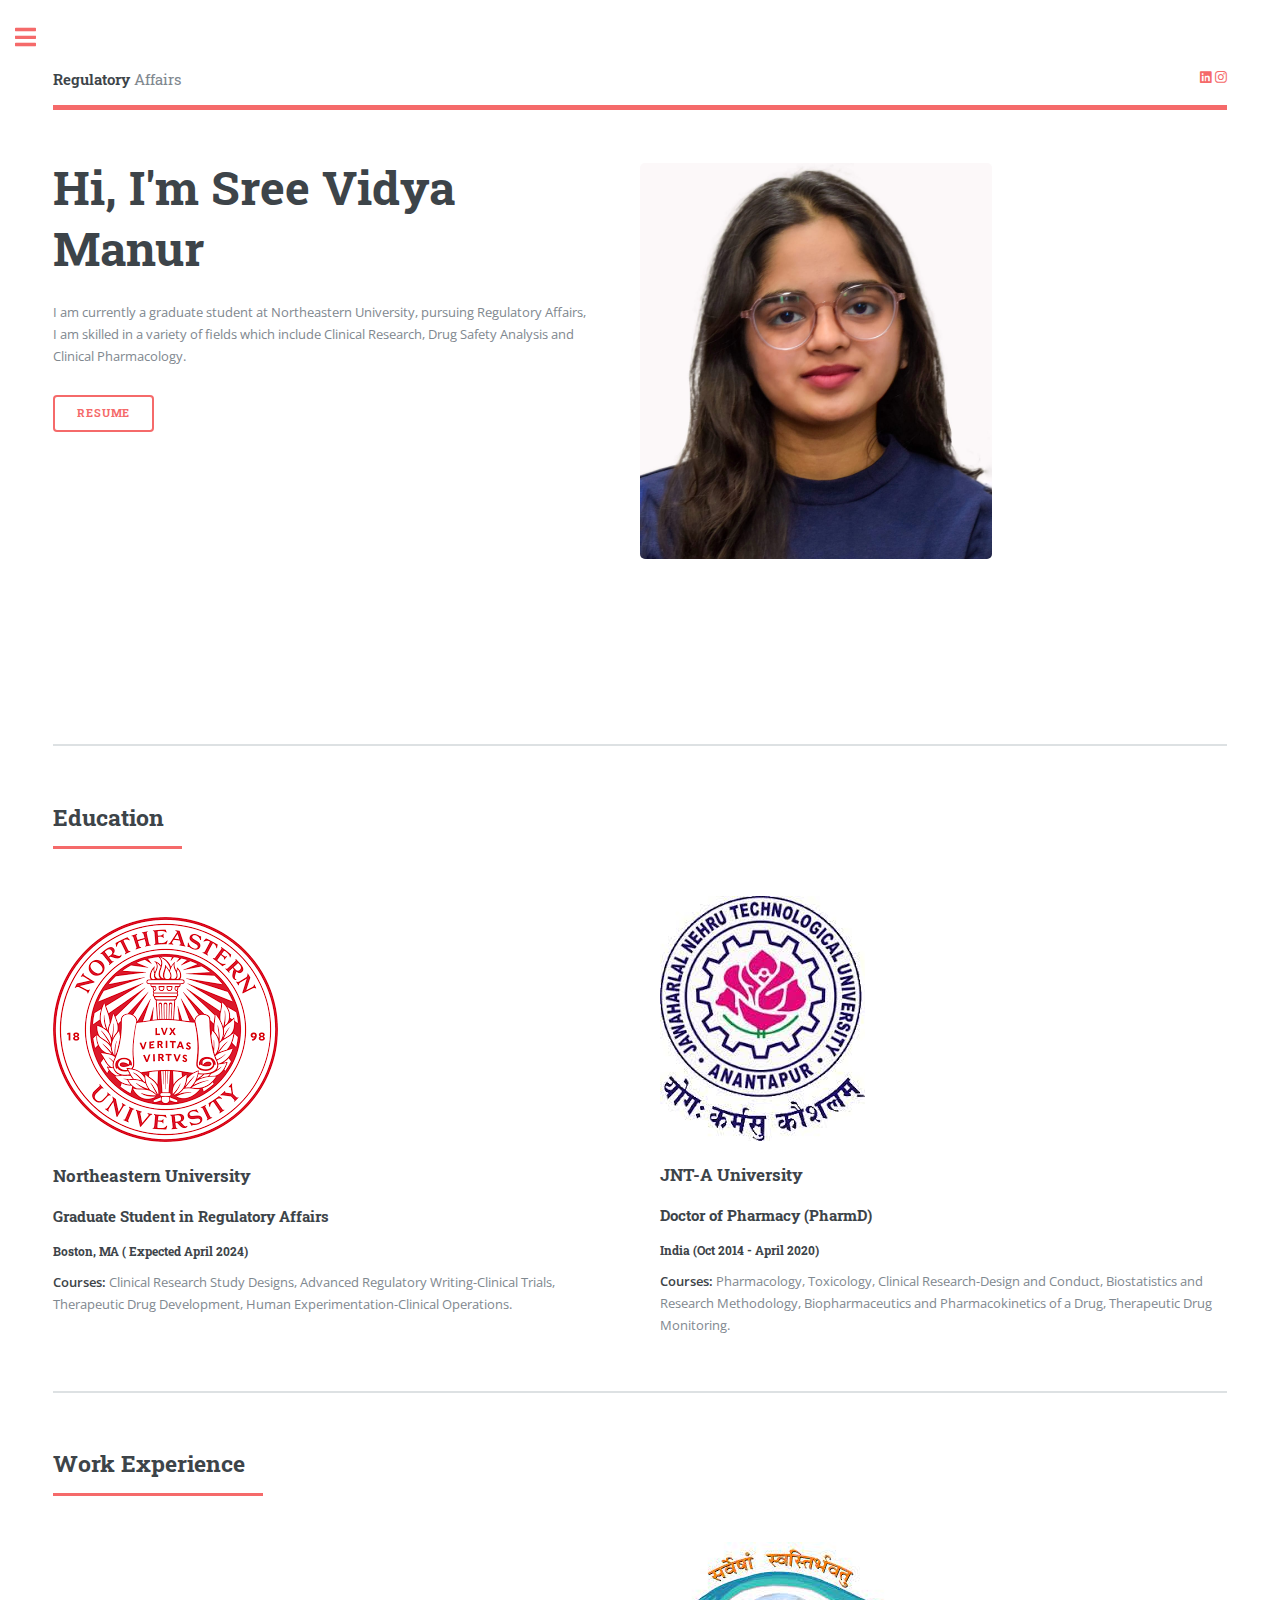
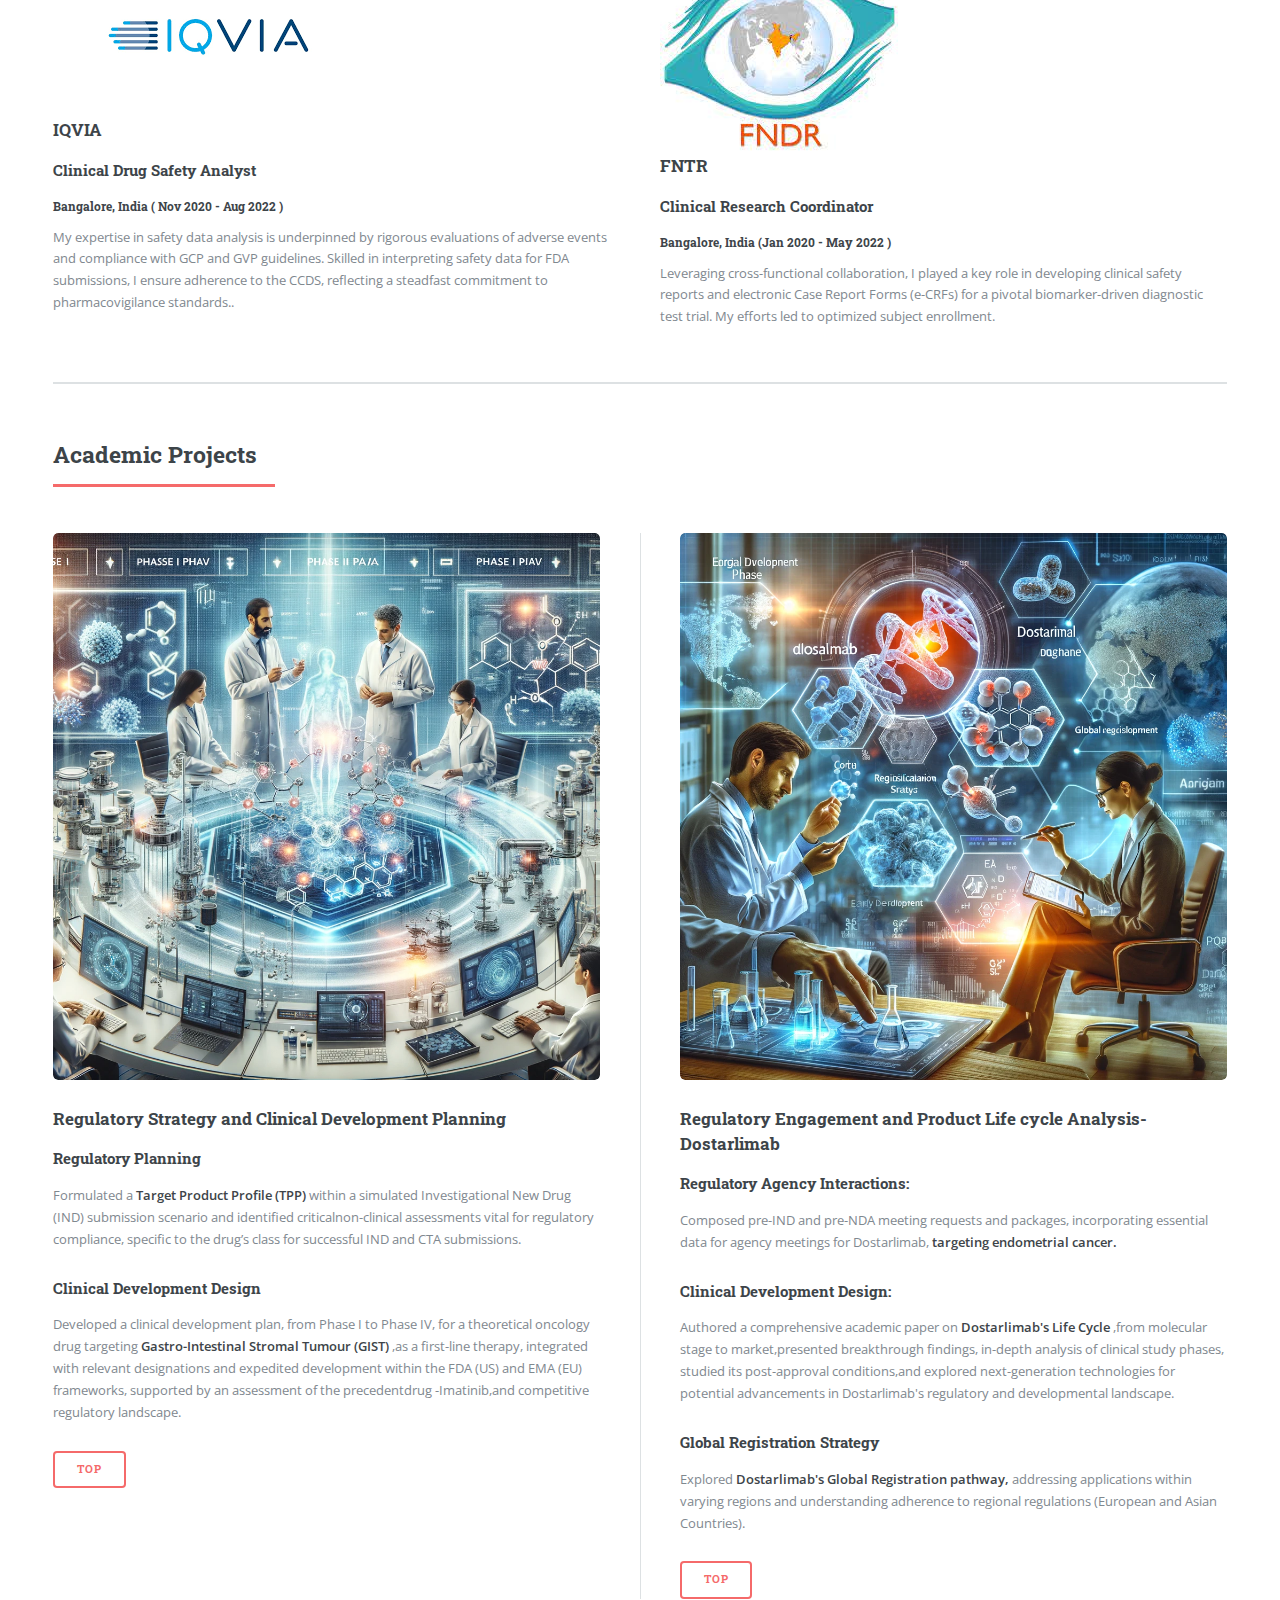
<file: index.html>
<!DOCTYPE HTML>

<html>
	<head>
		<title>Portfolio Website</title>
		<meta charset="utf-8" />
		<meta name="viewport" content="width=device-width, initial-scale=1, user-scalable=no" />
		<link rel="stylesheet" href="assets/css/main.css" />
	</head>
	<body class="is-preload">

		<!-- Wrapper -->
			<div id="wrapper">

				<!-- Main -->
					<div id="main">
						<div class="inner">
							<!-- Header -->
								<header id="header">
									<a href="index.html" class="logo"><strong>Regulatory</strong> Affairs</a>
									<ul class="icons">
										<a href="https://www.linkedin.com/in/sreevidyamanur/" class="icon brands fa-linkedin"><span class="label">LinkedIn</span></a>
										<a href="#" class="icon brands fa-instagram"><span class="label">Instagram</span></a>
									</ul>
								</header>

							<!-- Banner -->
								<section id="banner">
									<div class="content">
										<header>
											<h1>Hi, I'm Sree Vidya Manur</h1>
										</header>
										<p> I am currently a graduate student at Northeastern University, pursuing Regulatory Affairs, I am skilled in a variety of fields which include Clinical Research, Drug Safety Analysis and Clinical Pharmacology.<ul class="actions">
											<li><a href="https://drive.google.com/file/d/1t2JIdxtwEAq4AGoWUdV19FN84KyMRjoA/view?usp=sharing" class="button big">Resume</a></li>
										</ul>
									</div>
									<span class="image object">
										<img src="images/pic12.jpeg" alt="" />
									</span>
								</section>

							<!-- Education -->
							<section>
								<header class = "major">
									<h2> Education </h2>
								</header>
								<div class="features">
									<article>
										<span class="image object">
											<img src = "images/neu.png"
										</span>
										<div class="content">
											<br>
											<h3>Northeastern University</h3>
											<h4> Graduate Student in Regulatory Affairs </h4>
											<h5> Boston, MA ( Expected April 2024) </h5>
											<p><strong>Courses: </strong> Clinical Research Study Designs, Advanced Regulatory Writing-Clinical Trials, Therapeutic Drug Development, Human Experimentation-Clinical Operations. </p>
										</div>
									</article>
									<article>
										<span class="image object">
											<img src = "images/jntu.jpeg"
										</span>
										<div class="content">
											<br>
											<h3>JNT-A University</h3>
											<h4> Doctor of Pharmacy (PharmD) </h4>
											<h5> India (Oct 2014 - April 2020) </h5>
											<p><strong>Courses: </strong> Pharmacology, Toxicology, Clinical Research-Design and Conduct, Biostatistics and Research Methodology, Biopharmaceutics and Pharmacokinetics of a Drug, Therapeutic Drug Monitoring. </p>
										</div>
									</article>	
								</div>	


							</section>
								
								
								
							<!-- Section -->
								<section>
									<header class="major">
										<h2>Work Experience</h2>
									</header>
									<div class="features">
										<article>
											<span class="image object">
												<img src = "images/IQVIA.jpg"
											</span>
											<div class="content">
												<h3>IQVIA</h3>
												<h4> Clinical Drug Safety Analyst </h4>
												<h5> Bangalore, India ( Nov 2020 - Aug 2022 ) </h5>
												<p>My expertise in safety data analysis is underpinned by rigorous evaluations of adverse events and compliance with GCP and GVP guidelines. Skilled in interpreting safety data for FDA submissions, I ensure adherence to the CCDS, reflecting a steadfast commitment to pharmacovigilance standards..</p>
											</div>
										</article>
										<article>
											<span class="image object">
												<img src = "images/FNDR.jpg"
											</span>
											<div class="content">
												<h3>FNTR</h3>
												<h4> Clinical Research Coordinator </h4>
												<h5> Bangalore, India (Jan 2020 - May 2022 ) </h5>
												<p>Leveraging cross-functional collaboration, I played a key role in developing clinical safety reports and electronic Case Report Forms (e-CRFs) for a pivotal biomarker-driven diagnostic test trial. My efforts led to optimized subject enrollment.</p>
											</div>
										</article>
										
									</div>
								</section>

							<!-- Section -->
								<section>
									<header class="major">
										<h2>Academic Projects</h2>
									</header>
									<div class="posts">
										<article>
											<a href="#" class="image"><img src="images/Regulatory.png" alt="" /></a>
											<h3> Regulatory Strategy and Clinical Development Planning </h3>
											<h4> Regulatory Planning </h4>
											<p>Formulated  a<strong> Target  Product  Profile  (TPP)</strong> within  a simulated  Investigational New Drug (IND) submission scenario and identified criticalnon-clinical assessments vital for regulatory compliance, specific to the drug’s class for successful IND and CTA submissions.</p>
											<h4> Clinical Development Design </h4>
											<p>Developed a clinical development plan, from Phase I to Phase IV, for a theoretical oncology drug targeting <strong> Gastro-Intestinal Stromal Tumour (GIST) </strong>,as a first-line therapy, integrated with relevant designations and expedited development within the FDA (US) and EMA (EU) frameworks, supported by an assessment of the precedentdrug -Imatinib,and competitive regulatory landscape.</p>
											<ul class="actions">
												<li><a href="#" class="button">Top</a></li>
											</ul>
										</article>
										<article>
											<a href="#" class="image"><img src="images/Dostarlimb.png" alt="" /></a>
											<h3> Regulatory Engagement and Product Life cycle Analysis-Dostarlimab </h3>
											<h4> Regulatory Agency Interactions: </h4>
											<p> Composed pre-IND and pre-NDA meeting requests and packages, incorporating essential data for agency meetings for Dostarlimab, <strong> targeting endometrial cancer. </strong></p>
											<h4> Clinical Development Design: </h4>
											<p> Authored a comprehensive academic paper on <strong> Dostarlimab's Life Cycle </strong>,from molecular stage to market,presented breakthrough findings, in-depth analysis of clinical study phases, studied its post-approval conditions,and explored next-generation technologies for potential advancements in Dostarlimab's regulatory and developmental landscape. </p>
											<h4> Global Registration Strategy </h4>
											<p> Explored <strong> Dostarlimab's Global Registration pathway, </strong> addressing applications within varying regions and understanding adherence to regional regulations (European and Asian Countries).</p>
											<ul class="actions">
												<li><a href="#" class="button">Top</a></li>
											</ul>
										</article>
										
									</div>
								</section>

						</div>
					</div>

				<!-- Sidebar -->
					<div id="sidebar">
						<div class="inner">

							<!-- Search -->
								<section id="search" class="alt">
									<form method="post" action="#">
										<input type="text" name="query" id="query" placeholder="Search" />
									</form>
								</section>

							<!-- Menu -->
							<!--
								<nav id="menu">
									<header class="major">
										<h2>Menu</h2>
									</header>
									<ul>
										<li><a href="index.html">Homepage</a></li>
										<li><a href="skills.html">Skills</a></li>
										<li><a href="elements.html">Elements</a></li>
										<li>
											<span class="opener">Submenu</span>
											<ul>
												<li><a href="#">Lorem Dolor</a></li>
												<li><a href="#">Ipsum Adipiscing</a></li>
												<li><a href="#">Tempus Magna</a></li>
												<li><a href="#">Feugiat Veroeros</a></li>
											</ul>
										</li>
										<li><a href="#">Etiam Dolore</a></li>
										<li><a href="#">Adipiscing</a></li>
										<li>
											<span class="opener">Another Submenu</span>
											<ul>
												<li><a href="#">Lorem Dolor</a></li>
												<li><a href="#">Ipsum Adipiscing</a></li>
												<li><a href="#">Tempus Magna</a></li>
												<li><a href="#">Feugiat Veroeros</a></li>
											</ul>
										</li>
										<li><a href="#">Maximus Erat</a></li>
										<li><a href="#">Sapien Mauris</a></li>
										<li><a href="#">Amet Lacinia</a></li>
									</ul>
								</nav> -->

							<!-- Section -->
							<!--
								<section>
									<header class="major">
										<h2>Ante interdum</h2>
									</header>
									<div class="mini-posts">
										<article>
											<a href="#" class="image"><img src="images/pic07.jpg" alt="" /></a>
											<p>Aenean ornare velit lacus, ac varius enim lorem ullamcorper dolore aliquam.</p>
										</article>
										<article>
											<a href="#" class="image"><img src="images/pic08.jpg" alt="" /></a>
											<p>Aenean ornare velit lacus, ac varius enim lorem ullamcorper dolore aliquam.</p>
										</article>
										<article>
											<a href="#" class="image"><img src="images/pic09.jpg" alt="" /></a>
											<p>Aenean ornare velit lacus, ac varius enim lorem ullamcorper dolore aliquam.</p>
										</article>
									</div>
									<ul class="actions">
										<li><a href="#" class="button">More</a></li>
									</ul>
								</section> -->
							<!-- Section -->
								<section>
									<header class="major">
										<h2>Get in touch</h2>
									</header>
									<p>Thanks for checking out my website, lets get in touch.</p>
									<ul class="contact">
										<li class="icon solid fa-envelope"><a href="#">manursree@gmail.com</a></li>
										<li class="icon solid fa-home">Boston, MA<br />
										</li>
									</ul>
								</section>

							<!-- Footer -->
								

						</div>
					</div>

			</div>

		<!-- Scripts -->
			<script src="assets/js/jquery.min.js"></script>
			<script src="assets/js/browser.min.js"></script>
			<script src="assets/js/breakpoints.min.js"></script>
			<script src="assets/js/util.js"></script>
			<script src="assets/js/main.js"></script>

	</body>
</html>
</file>
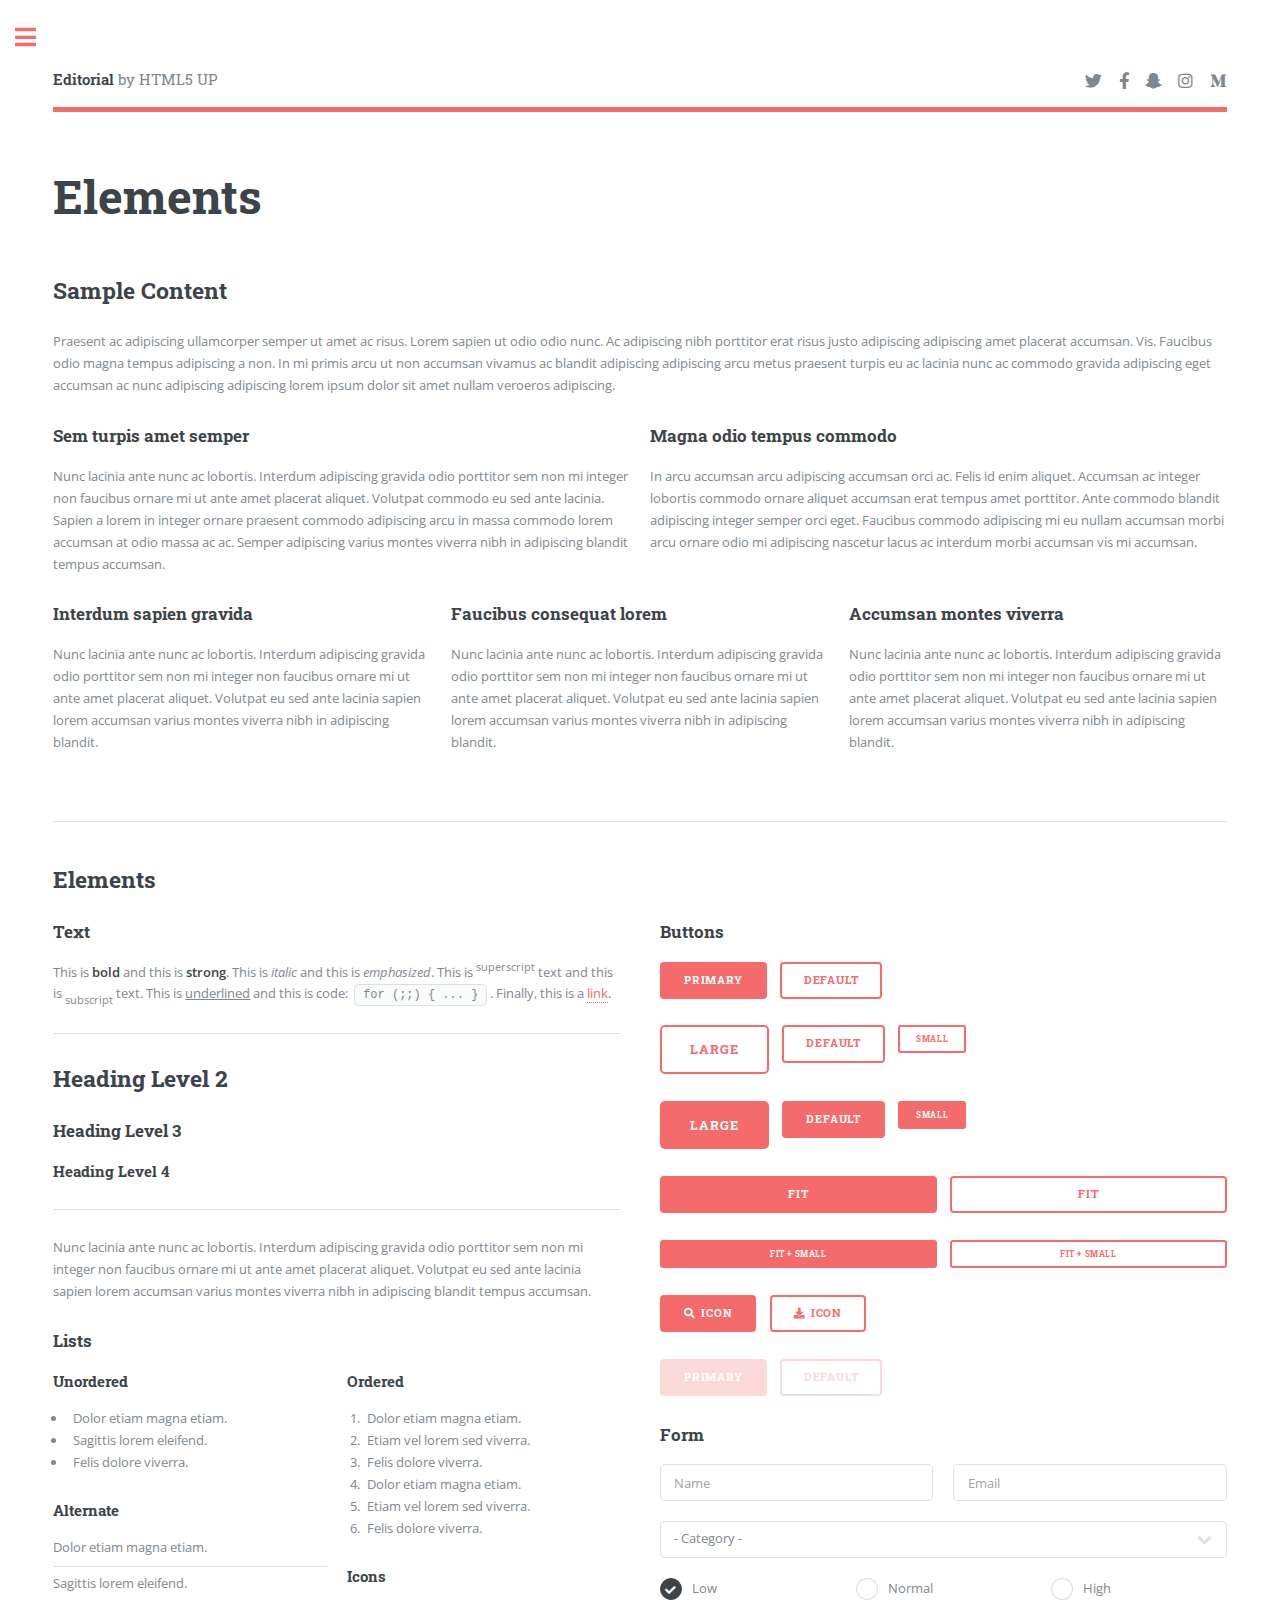
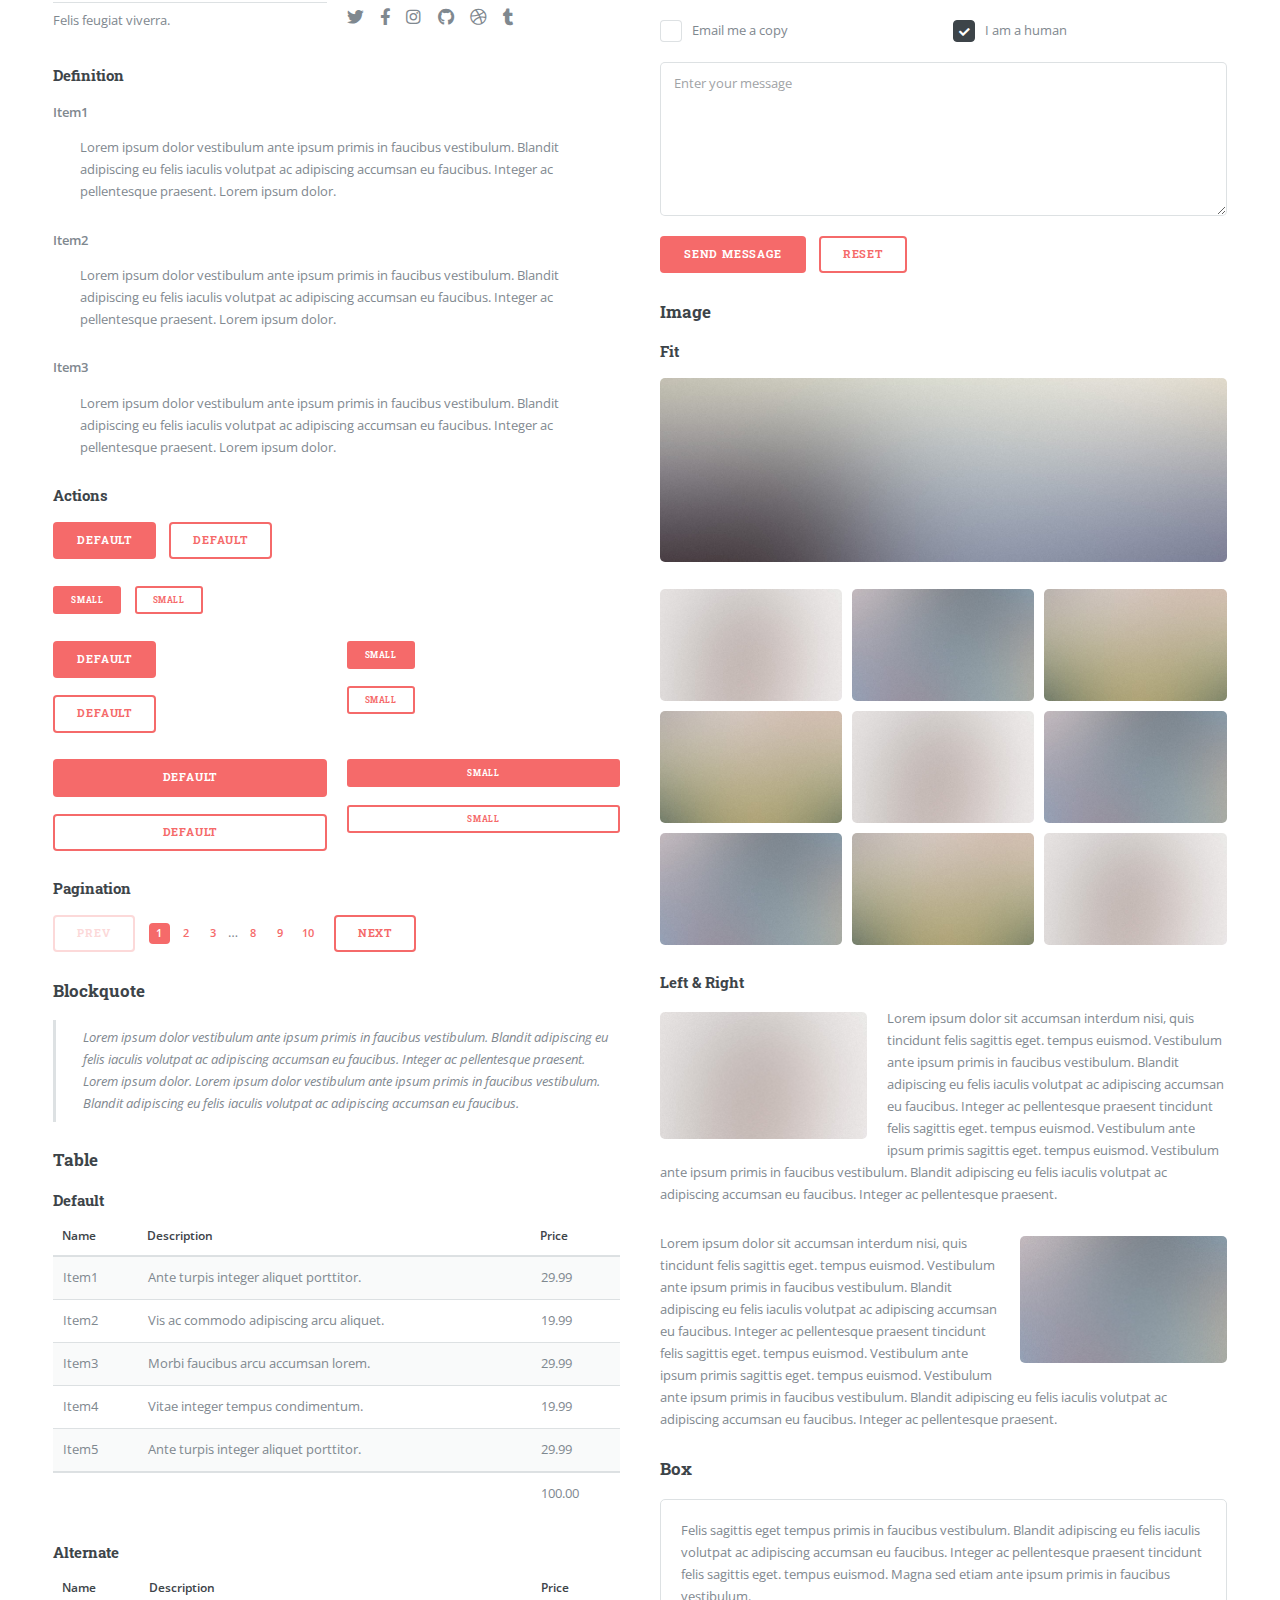
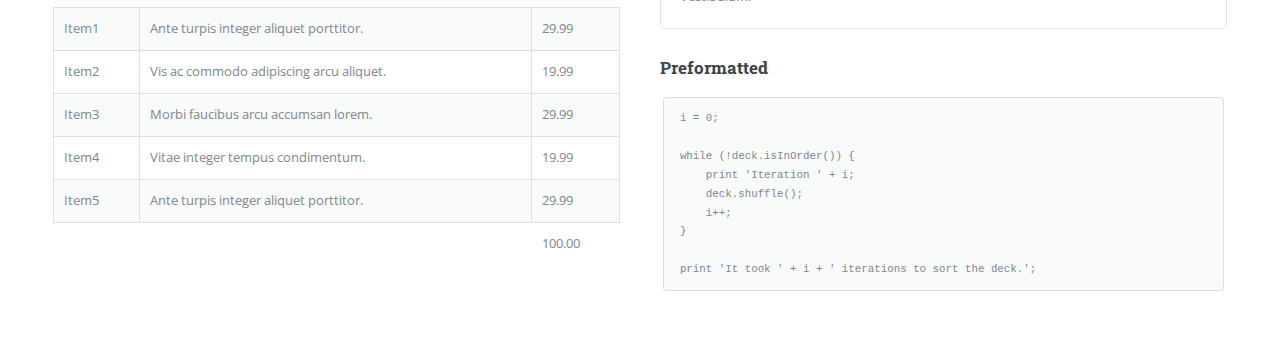
<file: elements.html>
<!DOCTYPE HTML>
<!--
	Editorial by HTML5 UP
	html5up.net | @ajlkn
	Free for personal and commercial use under the CCA 3.0 license (html5up.net/license)
-->
<html>
	<head>
		<title>Elements - Editorial by HTML5 UP</title>
		<meta charset="utf-8" />
		<meta name="viewport" content="width=device-width, initial-scale=1, user-scalable=no" />
		<link rel="stylesheet" href="assets/css/main.css" />
	</head>
	<body class="is-preload">

		<!-- Wrapper -->
			<div id="wrapper">

				<!-- Main -->
					<div id="main">
						<div class="inner">

							<!-- Header -->
								<header id="header">
									<a href="index.html" class="logo"><strong>Editorial</strong> by HTML5 UP</a>
									<ul class="icons">
										<li><a href="#" class="icon brands fa-twitter"><span class="label">Twitter</span></a></li>
										<li><a href="#" class="icon brands fa-facebook-f"><span class="label">Facebook</span></a></li>
										<li><a href="#" class="icon brands fa-snapchat-ghost"><span class="label">Snapchat</span></a></li>
										<li><a href="#" class="icon brands fa-instagram"><span class="label">Instagram</span></a></li>
										<li><a href="#" class="icon brands fa-medium-m"><span class="label">Medium</span></a></li>
									</ul>
								</header>

							<!-- Content -->
								<section>
									<header class="main">
										<h1>Elements</h1>
									</header>

									<!-- Content -->
										<h2 id="content">Sample Content</h2>
										<p>Praesent ac adipiscing ullamcorper semper ut amet ac risus. Lorem sapien ut odio odio nunc. Ac adipiscing nibh porttitor erat risus justo adipiscing adipiscing amet placerat accumsan. Vis. Faucibus odio magna tempus adipiscing a non. In mi primis arcu ut non accumsan vivamus ac blandit adipiscing adipiscing arcu metus praesent turpis eu ac lacinia nunc ac commodo gravida adipiscing eget accumsan ac nunc adipiscing adipiscing lorem ipsum dolor sit amet nullam veroeros adipiscing.</p>
										<div class="row">
											<div class="col-6 col-12-small">
												<h3>Sem turpis amet semper</h3>
												<p>Nunc lacinia ante nunc ac lobortis. Interdum adipiscing gravida odio porttitor sem non mi integer non faucibus ornare mi ut ante amet placerat aliquet. Volutpat commodo eu sed ante lacinia. Sapien a lorem in integer ornare praesent commodo adipiscing arcu in massa commodo lorem accumsan at odio massa ac ac. Semper adipiscing varius montes viverra nibh in adipiscing blandit tempus accumsan.</p>
											</div>
											<div class="col-6 col-12-small">
												<h3>Magna odio tempus commodo</h3>
												<p>In arcu accumsan arcu adipiscing accumsan orci ac. Felis id enim aliquet. Accumsan ac integer lobortis commodo ornare aliquet accumsan erat tempus amet porttitor. Ante commodo blandit adipiscing integer semper orci eget. Faucibus commodo adipiscing mi eu nullam accumsan morbi arcu ornare odio mi adipiscing nascetur lacus ac interdum morbi accumsan vis mi accumsan.</p>
											</div>
											<!-- Break -->
											<div class="col-4 col-12-medium">
												<h3>Interdum sapien gravida</h3>
												<p>Nunc lacinia ante nunc ac lobortis. Interdum adipiscing gravida odio porttitor sem non mi integer non faucibus ornare mi ut ante amet placerat aliquet. Volutpat eu sed ante lacinia sapien lorem accumsan varius montes viverra nibh in adipiscing blandit.</p>
											</div>
											<div class="col-4 col-12-medium">
												<h3>Faucibus consequat lorem</h3>
												<p>Nunc lacinia ante nunc ac lobortis. Interdum adipiscing gravida odio porttitor sem non mi integer non faucibus ornare mi ut ante amet placerat aliquet. Volutpat eu sed ante lacinia sapien lorem accumsan varius montes viverra nibh in adipiscing blandit.</p>
											</div>
											<div class="col-4 col-12-medium">
												<h3>Accumsan montes viverra</h3>
												<p>Nunc lacinia ante nunc ac lobortis. Interdum adipiscing gravida odio porttitor sem non mi integer non faucibus ornare mi ut ante amet placerat aliquet. Volutpat eu sed ante lacinia sapien lorem accumsan varius montes viverra nibh in adipiscing blandit.</p>
											</div>
										</div>

									<hr class="major" />

									<!-- Elements -->
										<h2 id="elements">Elements</h2>
										<div class="row gtr-200">
											<div class="col-6 col-12-medium">

												<!-- Text stuff -->
													<h3>Text</h3>
													<p>This is <b>bold</b> and this is <strong>strong</strong>. This is <i>italic</i> and this is <em>emphasized</em>.
													This is <sup>superscript</sup> text and this is <sub>subscript</sub> text.
													This is <u>underlined</u> and this is code: <code>for (;;) { ... }</code>.
													Finally, this is a <a href="#">link</a>.</p>
													<hr />
													<h2>Heading Level 2</h2>
													<h3>Heading Level 3</h3>
													<h4>Heading Level 4</h4>
													<hr />
													<p>Nunc lacinia ante nunc ac lobortis. Interdum adipiscing gravida odio porttitor sem non mi integer non faucibus ornare mi ut ante amet placerat aliquet. Volutpat eu sed ante lacinia sapien lorem accumsan varius montes viverra nibh in adipiscing blandit tempus accumsan.</p>

												<!-- Lists -->
													<h3>Lists</h3>
													<div class="row">
														<div class="col-6 col-12-small">

															<h4>Unordered</h4>
															<ul>
																<li>Dolor etiam magna etiam.</li>
																<li>Sagittis lorem eleifend.</li>
																<li>Felis dolore viverra.</li>
															</ul>

															<h4>Alternate</h4>
															<ul class="alt">
																<li>Dolor etiam magna etiam.</li>
																<li>Sagittis lorem eleifend.</li>
																<li>Felis feugiat viverra.</li>
															</ul>

														</div>
														<div class="col-6 col-12-small">

															<h4>Ordered</h4>
															<ol>
																<li>Dolor etiam magna etiam.</li>
																<li>Etiam vel lorem sed viverra.</li>
																<li>Felis dolore viverra.</li>
																<li>Dolor etiam magna etiam.</li>
																<li>Etiam vel lorem sed viverra.</li>
																<li>Felis dolore viverra.</li>
															</ol>

															<h4>Icons</h4>
															<ul class="icons">
																<li><a href="#" class="icon brands fa-twitter"><span class="label">Twitter</span></a></li>
																<li><a href="#" class="icon brands fa-facebook-f"><span class="label">Facebook</span></a></li>
																<li><a href="#" class="icon brands fa-instagram"><span class="label">Instagram</span></a></li>
																<li><a href="#" class="icon brands fa-github"><span class="label">Github</span></a></li>
																<li><a href="#" class="icon brands fa-dribbble"><span class="label">Dribbble</span></a></li>
																<li><a href="#" class="icon brands fa-tumblr"><span class="label">Tumblr</span></a></li>
															</ul>

														</div>
													</div>
													<h4>Definition</h4>
													<dl>
														<dt>Item1</dt>
														<dd>
															<p>Lorem ipsum dolor vestibulum ante ipsum primis in faucibus vestibulum. Blandit adipiscing eu felis iaculis volutpat ac adipiscing accumsan eu faucibus. Integer ac pellentesque praesent. Lorem ipsum dolor.</p>
														</dd>
														<dt>Item2</dt>
														<dd>
															<p>Lorem ipsum dolor vestibulum ante ipsum primis in faucibus vestibulum. Blandit adipiscing eu felis iaculis volutpat ac adipiscing accumsan eu faucibus. Integer ac pellentesque praesent. Lorem ipsum dolor.</p>
														</dd>
														<dt>Item3</dt>
														<dd>
															<p>Lorem ipsum dolor vestibulum ante ipsum primis in faucibus vestibulum. Blandit adipiscing eu felis iaculis volutpat ac adipiscing accumsan eu faucibus. Integer ac pellentesque praesent. Lorem ipsum dolor.</p>
														</dd>
													</dl>

													<h4>Actions</h4>
													<ul class="actions">
														<li><a href="#" class="button primary">Default</a></li>
														<li><a href="#" class="button">Default</a></li>
													</ul>
													<ul class="actions small">
														<li><a href="#" class="button primary small">Small</a></li>
														<li><a href="#" class="button small">Small</a></li>
													</ul>
													<div class="row">
														<div class="col-6 col-12-small">
															<ul class="actions stacked">
																<li><a href="#" class="button primary">Default</a></li>
																<li><a href="#" class="button">Default</a></li>
															</ul>
														</div>
														<div class="col-6 col-12-small">
															<ul class="actions stacked">
																<li><a href="#" class="button primary small">Small</a></li>
																<li><a href="#" class="button small">Small</a></li>
															</ul>
														</div>
														<div class="col-6 col-12-small">
															<ul class="actions stacked">
																<li><a href="#" class="button primary fit">Default</a></li>
																<li><a href="#" class="button fit">Default</a></li>
															</ul>
														</div>
														<div class="col-6 col-12-small">
															<ul class="actions stacked">
																<li><a href="#" class="button primary small fit">Small</a></li>
																<li><a href="#" class="button small fit">Small</a></li>
															</ul>
														</div>
													</div>

													<h4>Pagination</h4>
													<ul class="pagination">
														<li><span class="button disabled">Prev</span></li>
														<li><a href="#" class="page active">1</a></li>
														<li><a href="#" class="page">2</a></li>
														<li><a href="#" class="page">3</a></li>
														<li><span>&hellip;</span></li>
														<li><a href="#" class="page">8</a></li>
														<li><a href="#" class="page">9</a></li>
														<li><a href="#" class="page">10</a></li>
														<li><a href="#" class="button">Next</a></li>
													</ul>

												<!-- Blockquote -->
													<h3>Blockquote</h3>
													<blockquote>Lorem ipsum dolor vestibulum ante ipsum primis in faucibus vestibulum. Blandit adipiscing eu felis iaculis volutpat ac adipiscing accumsan eu faucibus. Integer ac pellentesque praesent. Lorem ipsum dolor. Lorem ipsum dolor vestibulum ante ipsum primis in faucibus vestibulum. Blandit adipiscing eu felis iaculis volutpat ac adipiscing accumsan eu faucibus.</blockquote>

												<!-- Table -->
													<h3>Table</h3>

													<h4>Default</h4>
													<div class="table-wrapper">
														<table>
															<thead>
																<tr>
																	<th>Name</th>
																	<th>Description</th>
																	<th>Price</th>
																</tr>
															</thead>
															<tbody>
																<tr>
																	<td>Item1</td>
																	<td>Ante turpis integer aliquet porttitor.</td>
																	<td>29.99</td>
																</tr>
																<tr>
																	<td>Item2</td>
																	<td>Vis ac commodo adipiscing arcu aliquet.</td>
																	<td>19.99</td>
																</tr>
																<tr>
																	<td>Item3</td>
																	<td> Morbi faucibus arcu accumsan lorem.</td>
																	<td>29.99</td>
																</tr>
																<tr>
																	<td>Item4</td>
																	<td>Vitae integer tempus condimentum.</td>
																	<td>19.99</td>
																</tr>
																<tr>
																	<td>Item5</td>
																	<td>Ante turpis integer aliquet porttitor.</td>
																	<td>29.99</td>
																</tr>
															</tbody>
															<tfoot>
																<tr>
																	<td colspan="2"></td>
																	<td>100.00</td>
																</tr>
															</tfoot>
														</table>
													</div>

													<h4>Alternate</h4>
													<div class="table-wrapper">
														<table class="alt">
															<thead>
																<tr>
																	<th>Name</th>
																	<th>Description</th>
																	<th>Price</th>
																</tr>
															</thead>
															<tbody>
																<tr>
																	<td>Item1</td>
																	<td>Ante turpis integer aliquet porttitor.</td>
																	<td>29.99</td>
																</tr>
																<tr>
																	<td>Item2</td>
																	<td>Vis ac commodo adipiscing arcu aliquet.</td>
																	<td>19.99</td>
																</tr>
																<tr>
																	<td>Item3</td>
																	<td> Morbi faucibus arcu accumsan lorem.</td>
																	<td>29.99</td>
																</tr>
																<tr>
																	<td>Item4</td>
																	<td>Vitae integer tempus condimentum.</td>
																	<td>19.99</td>
																</tr>
																<tr>
																	<td>Item5</td>
																	<td>Ante turpis integer aliquet porttitor.</td>
																	<td>29.99</td>
																</tr>
															</tbody>
															<tfoot>
																<tr>
																	<td colspan="2"></td>
																	<td>100.00</td>
																</tr>
															</tfoot>
														</table>
													</div>

											</div>
											<div class="col-6 col-12-medium">

												<!-- Buttons -->
													<h3>Buttons</h3>
													<ul class="actions">
														<li><a href="#" class="button primary">Primary</a></li>
														<li><a href="#" class="button">Default</a></li>
													</ul>
													<ul class="actions">
														<li><a href="#" class="button large">Large</a></li>
														<li><a href="#" class="button">Default</a></li>
														<li><a href="#" class="button small">Small</a></li>
													</ul>
													<ul class="actions">
														<li><a href="#" class="button primary large">Large</a></li>
														<li><a href="#" class="button primary">Default</a></li>
														<li><a href="#" class="button primary small">Small</a></li>
													</ul>
													<ul class="actions fit">
														<li><a href="#" class="button primary fit">Fit</a></li>
														<li><a href="#" class="button fit">Fit</a></li>
													</ul>
													<ul class="actions fit small">
														<li><a href="#" class="button primary fit small">Fit + Small</a></li>
														<li><a href="#" class="button fit small">Fit + Small</a></li>
													</ul>
													<ul class="actions">
														<li><a href="#" class="button primary icon solid fa-search">Icon</a></li>
														<li><a href="#" class="button icon solid fa-download">Icon</a></li>
													</ul>
													<ul class="actions">
														<li><span class="button primary disabled">Primary</span></li>
														<li><span class="button disabled">Default</span></li>
													</ul>

												<!-- Form -->
													<h3>Form</h3>

													<form method="post" action="#">
														<div class="row gtr-uniform">
															<div class="col-6 col-12-xsmall">
																<input type="text" name="demo-name" id="demo-name" value="" placeholder="Name" />
															</div>
															<div class="col-6 col-12-xsmall">
																<input type="email" name="demo-email" id="demo-email" value="" placeholder="Email" />
															</div>
															<!-- Break -->
															<div class="col-12">
																<select name="demo-category" id="demo-category">
																	<option value="">- Category -</option>
																	<option value="1">Manufacturing</option>
																	<option value="1">Shipping</option>
																	<option value="1">Administration</option>
																	<option value="1">Human Resources</option>
																</select>
															</div>
															<!-- Break -->
															<div class="col-4 col-12-small">
																<input type="radio" id="demo-priority-low" name="demo-priority" checked>
																<label for="demo-priority-low">Low</label>
															</div>
															<div class="col-4 col-12-small">
																<input type="radio" id="demo-priority-normal" name="demo-priority">
																<label for="demo-priority-normal">Normal</label>
															</div>
															<div class="col-4 col-12-small">
																<input type="radio" id="demo-priority-high" name="demo-priority">
																<label for="demo-priority-high">High</label>
															</div>
															<!-- Break -->
															<div class="col-6 col-12-small">
																<input type="checkbox" id="demo-copy" name="demo-copy">
																<label for="demo-copy">Email me a copy</label>
															</div>
															<div class="col-6 col-12-small">
																<input type="checkbox" id="demo-human" name="demo-human" checked>
																<label for="demo-human">I am a human</label>
															</div>
															<!-- Break -->
															<div class="col-12">
																<textarea name="demo-message" id="demo-message" placeholder="Enter your message" rows="6"></textarea>
															</div>
															<!-- Break -->
															<div class="col-12">
																<ul class="actions">
																	<li><input type="submit" value="Send Message" class="primary" /></li>
																	<li><input type="reset" value="Reset" /></li>
																</ul>
															</div>
														</div>
													</form>

												<!-- Image -->
													<h3>Image</h3>

													<h4>Fit</h4>
													<span class="image fit"><img src="images/pic11.jpg" alt="" /></span>
													<div class="box alt">
														<div class="row gtr-50 gtr-uniform">
															<div class="col-4"><span class="image fit"><img src="images/pic01.jpg" alt="" /></span></div>
															<div class="col-4"><span class="image fit"><img src="images/pic02.jpg" alt="" /></span></div>
															<div class="col-4"><span class="image fit"><img src="images/pic03.jpg" alt="" /></span></div>
															<!-- Break -->
															<div class="col-4"><span class="image fit"><img src="images/pic03.jpg" alt="" /></span></div>
															<div class="col-4"><span class="image fit"><img src="images/pic01.jpg" alt="" /></span></div>
															<div class="col-4"><span class="image fit"><img src="images/pic02.jpg" alt="" /></span></div>
															<!-- Break -->
															<div class="col-4"><span class="image fit"><img src="images/pic02.jpg" alt="" /></span></div>
															<div class="col-4"><span class="image fit"><img src="images/pic03.jpg" alt="" /></span></div>
															<div class="col-4"><span class="image fit"><img src="images/pic01.jpg" alt="" /></span></div>
														</div>
													</div>

													<h4>Left &amp; Right</h4>
													<p><span class="image left"><img src="images/pic01.jpg" alt="" /></span>Lorem ipsum dolor sit accumsan interdum nisi, quis tincidunt felis sagittis eget. tempus euismod. Vestibulum ante ipsum primis in faucibus vestibulum. Blandit adipiscing eu felis iaculis volutpat ac adipiscing accumsan eu faucibus. Integer ac pellentesque praesent tincidunt felis sagittis eget. tempus euismod. Vestibulum ante ipsum primis sagittis eget. tempus euismod. Vestibulum ante ipsum primis in faucibus vestibulum. Blandit adipiscing eu felis iaculis volutpat ac adipiscing accumsan eu faucibus. Integer ac pellentesque praesent.</p>
													<p><span class="image right"><img src="images/pic02.jpg" alt="" /></span>Lorem ipsum dolor sit accumsan interdum nisi, quis tincidunt felis sagittis eget. tempus euismod. Vestibulum ante ipsum primis in faucibus vestibulum. Blandit adipiscing eu felis iaculis volutpat ac adipiscing accumsan eu faucibus. Integer ac pellentesque praesent tincidunt felis sagittis eget. tempus euismod. Vestibulum ante ipsum primis sagittis eget. tempus euismod. Vestibulum ante ipsum primis in faucibus vestibulum. Blandit adipiscing eu felis iaculis volutpat ac adipiscing accumsan eu faucibus. Integer ac pellentesque praesent.</p>

												<!-- Box -->
													<h3>Box</h3>
													<div class="box">
														<p>Felis sagittis eget tempus primis in faucibus vestibulum. Blandit adipiscing eu felis iaculis volutpat ac adipiscing accumsan eu faucibus. Integer ac pellentesque praesent tincidunt felis sagittis eget. tempus euismod. Magna sed etiam ante ipsum primis in faucibus vestibulum.</p>
													</div>

												<!-- Preformatted Code -->
													<h3>Preformatted</h3>
													<pre><code>i = 0;

while (!deck.isInOrder()) {
    print 'Iteration ' + i;
    deck.shuffle();
    i++;
}

print 'It took ' + i + ' iterations to sort the deck.';
</code></pre>

											</div>
										</div>

								</section>

						</div>
					</div>

				<!-- Sidebar -->
					<div id="sidebar">
						<div class="inner">

							<!-- Search -->
								<section id="search" class="alt">
									<form method="post" action="#">
										<input type="text" name="query" id="query" placeholder="Search" />
									</form>
								</section>

							<!-- Menu -->
								<nav id="menu">
									<header class="major">
										<h2>Menu</h2>
									</header>
									<ul>
										<li><a href="index.html">Homepage</a></li>
										<li><a href="generic.html">Generic</a></li>
										<li><a href="elements.html">Elements</a></li>
										<li>
											<span class="opener">Submenu</span>
											<ul>
												<li><a href="#">Lorem Dolor</a></li>
												<li><a href="#">Ipsum Adipiscing</a></li>
												<li><a href="#">Tempus Magna</a></li>
												<li><a href="#">Feugiat Veroeros</a></li>
											</ul>
										</li>
										<li><a href="#">Etiam Dolore</a></li>
										<li><a href="#">Adipiscing</a></li>
										<li>
											<span class="opener">Another Submenu</span>
											<ul>
												<li><a href="#">Lorem Dolor</a></li>
												<li><a href="#">Ipsum Adipiscing</a></li>
												<li><a href="#">Tempus Magna</a></li>
												<li><a href="#">Feugiat Veroeros</a></li>
											</ul>
										</li>
										<li><a href="#">Maximus Erat</a></li>
										<li><a href="#">Sapien Mauris</a></li>
										<li><a href="#">Amet Lacinia</a></li>
									</ul>
								</nav>

							<!-- Section -->
								<section>
									<header class="major">
										<h2>Ante interdum</h2>
									</header>
									<div class="mini-posts">
										<article>
											<a href="#" class="image"><img src="images/pic07.jpg" alt="" /></a>
											<p>Aenean ornare velit lacus, ac varius enim lorem ullamcorper dolore aliquam.</p>
										</article>
										<article>
											<a href="#" class="image"><img src="images/pic08.jpg" alt="" /></a>
											<p>Aenean ornare velit lacus, ac varius enim lorem ullamcorper dolore aliquam.</p>
										</article>
										<article>
											<a href="#" class="image"><img src="images/pic09.jpg" alt="" /></a>
											<p>Aenean ornare velit lacus, ac varius enim lorem ullamcorper dolore aliquam.</p>
										</article>
									</div>
									<ul class="actions">
										<li><a href="#" class="button">More</a></li>
									</ul>
								</section>

							<!-- Section -->
								<section>
									<header class="major">
										<h2>Get in touch</h2>
									</header>
									<p>Sed varius enim lorem ullamcorper dolore aliquam aenean ornare velit lacus, ac varius enim lorem ullamcorper dolore. Proin sed aliquam facilisis ante interdum. Sed nulla amet lorem feugiat tempus aliquam.</p>
									<ul class="contact">
										<li class="icon solid fa-envelope"><a href="#">information@untitled.tld</a></li>
										<li class="icon solid fa-phone">(000) 000-0000</li>
										<li class="icon solid fa-home">1234 Somewhere Road #8254<br />
										Nashville, TN 00000-0000</li>
									</ul>
								</section>

							<!-- Footer -->
								<footer id="footer">
									<p class="copyright">&copy; Untitled. All rights reserved. Demo Images: <a href="https://unsplash.com">Unsplash</a>. Design: <a href="https://html5up.net">HTML5 UP</a>.</p>
								</footer>

						</div>
					</div>

			</div>

		<!-- Scripts -->
			<script src="assets/js/jquery.min.js"></script>
			<script src="assets/js/browser.min.js"></script>
			<script src="assets/js/breakpoints.min.js"></script>
			<script src="assets/js/util.js"></script>
			<script src="assets/js/main.js"></script>

	</body>
</html>
</file>
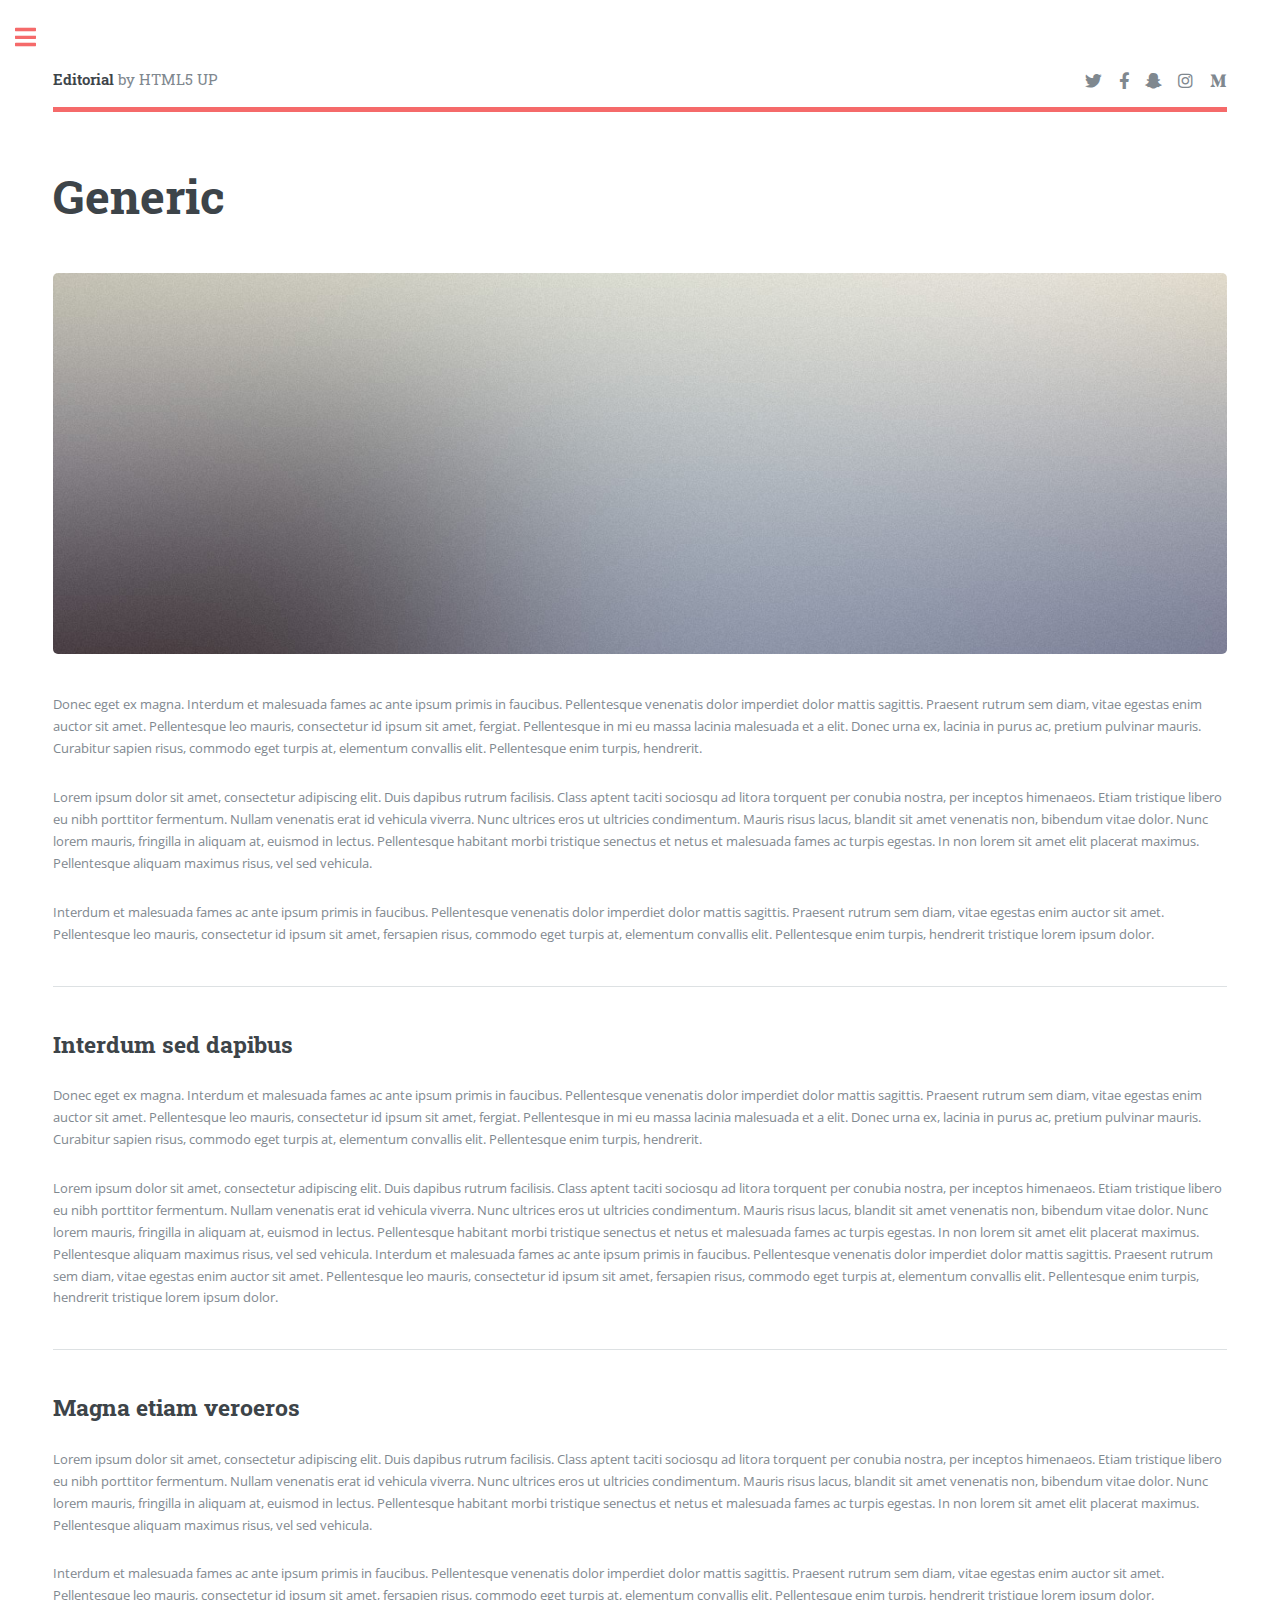
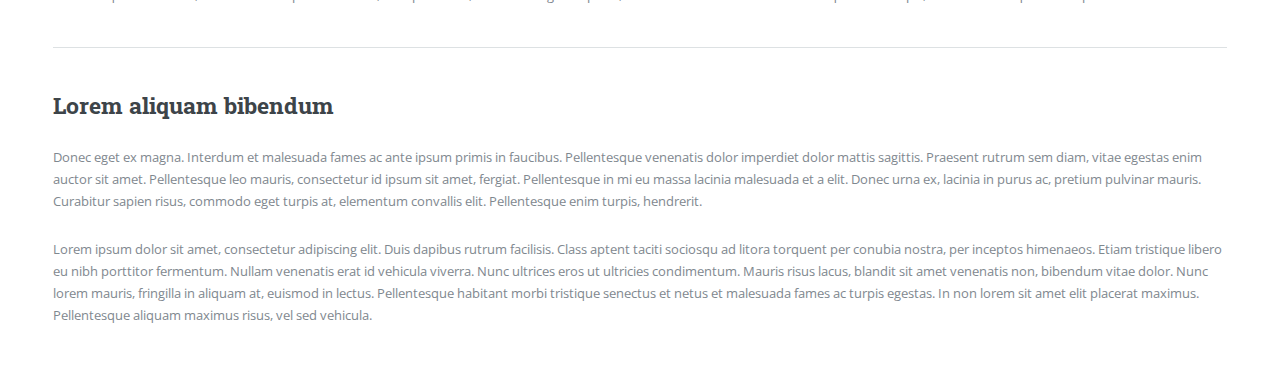
<file: skills.html>
<!DOCTYPE HTML>
<!--
	Editorial by HTML5 UP
	html5up.net | @ajlkn
	Free for personal and commercial use under the CCA 3.0 license (html5up.net/license)
-->
<html>
	<head>
		<title>Portfolio Website</title>
		<meta charset="utf-8" />
		<meta name="viewport" content="width=device-width, initial-scale=1, user-scalable=no" />
		<link rel="stylesheet" href="assets/css/main.css" />
	</head>
	<body class="is-preload">

		<!-- Wrapper -->
			<div id="wrapper">

				<!-- Main -->
					<div id="main">
						<div class="inner">

							<!-- Header -->
								<header id="header">
									<a href="index.html" class="logo"><strong>Editorial</strong> by HTML5 UP</a>
									<ul class="icons">
										<li><a href="#" class="icon brands fa-twitter"><span class="label">Twitter</span></a></li>
										<li><a href="#" class="icon brands fa-facebook-f"><span class="label">Facebook</span></a></li>
										<li><a href="#" class="icon brands fa-snapchat-ghost"><span class="label">Snapchat</span></a></li>
										<li><a href="#" class="icon brands fa-instagram"><span class="label">Instagram</span></a></li>
										<li><a href="#" class="icon brands fa-medium-m"><span class="label">Medium</span></a></li>
									</ul>
								</header>

							<!-- Content -->
								<section>
									<header class="main">
										<h1>Generic</h1>
									</header>

									<span class="image main"><img src="images/pic11.jpg" alt="" /></span>

									<p>Donec eget ex magna. Interdum et malesuada fames ac ante ipsum primis in faucibus. Pellentesque venenatis dolor imperdiet dolor mattis sagittis. Praesent rutrum sem diam, vitae egestas enim auctor sit amet. Pellentesque leo mauris, consectetur id ipsum sit amet, fergiat. Pellentesque in mi eu massa lacinia malesuada et a elit. Donec urna ex, lacinia in purus ac, pretium pulvinar mauris. Curabitur sapien risus, commodo eget turpis at, elementum convallis elit. Pellentesque enim turpis, hendrerit.</p>
									<p>Lorem ipsum dolor sit amet, consectetur adipiscing elit. Duis dapibus rutrum facilisis. Class aptent taciti sociosqu ad litora torquent per conubia nostra, per inceptos himenaeos. Etiam tristique libero eu nibh porttitor fermentum. Nullam venenatis erat id vehicula viverra. Nunc ultrices eros ut ultricies condimentum. Mauris risus lacus, blandit sit amet venenatis non, bibendum vitae dolor. Nunc lorem mauris, fringilla in aliquam at, euismod in lectus. Pellentesque habitant morbi tristique senectus et netus et malesuada fames ac turpis egestas. In non lorem sit amet elit placerat maximus. Pellentesque aliquam maximus risus, vel sed vehicula.</p>
									<p>Interdum et malesuada fames ac ante ipsum primis in faucibus. Pellentesque venenatis dolor imperdiet dolor mattis sagittis. Praesent rutrum sem diam, vitae egestas enim auctor sit amet. Pellentesque leo mauris, consectetur id ipsum sit amet, fersapien risus, commodo eget turpis at, elementum convallis elit. Pellentesque enim turpis, hendrerit tristique lorem ipsum dolor.</p>

									<hr class="major" />

									<h2>Interdum sed dapibus</h2>
									<p>Donec eget ex magna. Interdum et malesuada fames ac ante ipsum primis in faucibus. Pellentesque venenatis dolor imperdiet dolor mattis sagittis. Praesent rutrum sem diam, vitae egestas enim auctor sit amet. Pellentesque leo mauris, consectetur id ipsum sit amet, fergiat. Pellentesque in mi eu massa lacinia malesuada et a elit. Donec urna ex, lacinia in purus ac, pretium pulvinar mauris. Curabitur sapien risus, commodo eget turpis at, elementum convallis elit. Pellentesque enim turpis, hendrerit.</p>
									<p>Lorem ipsum dolor sit amet, consectetur adipiscing elit. Duis dapibus rutrum facilisis. Class aptent taciti sociosqu ad litora torquent per conubia nostra, per inceptos himenaeos. Etiam tristique libero eu nibh porttitor fermentum. Nullam venenatis erat id vehicula viverra. Nunc ultrices eros ut ultricies condimentum. Mauris risus lacus, blandit sit amet venenatis non, bibendum vitae dolor. Nunc lorem mauris, fringilla in aliquam at, euismod in lectus. Pellentesque habitant morbi tristique senectus et netus et malesuada fames ac turpis egestas. In non lorem sit amet elit placerat maximus. Pellentesque aliquam maximus risus, vel sed vehicula. Interdum et malesuada fames ac ante ipsum primis in faucibus. Pellentesque venenatis dolor imperdiet dolor mattis sagittis. Praesent rutrum sem diam, vitae egestas enim auctor sit amet. Pellentesque leo mauris, consectetur id ipsum sit amet, fersapien risus, commodo eget turpis at, elementum convallis elit. Pellentesque enim turpis, hendrerit tristique lorem ipsum dolor.</p>

									<hr class="major" />

									<h2>Magna etiam veroeros</h2>
									<p>Lorem ipsum dolor sit amet, consectetur adipiscing elit. Duis dapibus rutrum facilisis. Class aptent taciti sociosqu ad litora torquent per conubia nostra, per inceptos himenaeos. Etiam tristique libero eu nibh porttitor fermentum. Nullam venenatis erat id vehicula viverra. Nunc ultrices eros ut ultricies condimentum. Mauris risus lacus, blandit sit amet venenatis non, bibendum vitae dolor. Nunc lorem mauris, fringilla in aliquam at, euismod in lectus. Pellentesque habitant morbi tristique senectus et netus et malesuada fames ac turpis egestas. In non lorem sit amet elit placerat maximus. Pellentesque aliquam maximus risus, vel sed vehicula.</p>
									<p>Interdum et malesuada fames ac ante ipsum primis in faucibus. Pellentesque venenatis dolor imperdiet dolor mattis sagittis. Praesent rutrum sem diam, vitae egestas enim auctor sit amet. Pellentesque leo mauris, consectetur id ipsum sit amet, fersapien risus, commodo eget turpis at, elementum convallis elit. Pellentesque enim turpis, hendrerit tristique lorem ipsum dolor.</p>

									<hr class="major" />

									<h2>Lorem aliquam bibendum</h2>
									<p>Donec eget ex magna. Interdum et malesuada fames ac ante ipsum primis in faucibus. Pellentesque venenatis dolor imperdiet dolor mattis sagittis. Praesent rutrum sem diam, vitae egestas enim auctor sit amet. Pellentesque leo mauris, consectetur id ipsum sit amet, fergiat. Pellentesque in mi eu massa lacinia malesuada et a elit. Donec urna ex, lacinia in purus ac, pretium pulvinar mauris. Curabitur sapien risus, commodo eget turpis at, elementum convallis elit. Pellentesque enim turpis, hendrerit.</p>
									<p>Lorem ipsum dolor sit amet, consectetur adipiscing elit. Duis dapibus rutrum facilisis. Class aptent taciti sociosqu ad litora torquent per conubia nostra, per inceptos himenaeos. Etiam tristique libero eu nibh porttitor fermentum. Nullam venenatis erat id vehicula viverra. Nunc ultrices eros ut ultricies condimentum. Mauris risus lacus, blandit sit amet venenatis non, bibendum vitae dolor. Nunc lorem mauris, fringilla in aliquam at, euismod in lectus. Pellentesque habitant morbi tristique senectus et netus et malesuada fames ac turpis egestas. In non lorem sit amet elit placerat maximus. Pellentesque aliquam maximus risus, vel sed vehicula.</p>

								</section>

						</div>
					</div>

				<!-- Sidebar -->
					<div id="sidebar">
						<div class="inner">

							<!-- Search -->
								<section id="search" class="alt">
									<form method="post" action="#">
										<input type="text" name="query" id="query" placeholder="Search" />
									</form>
								</section>

							<!-- Menu -->
								<nav id="menu">
									<header class="major">
										<h2>Menu</h2>
									</header>
									<ul>
										<li><a href="index.html">Homepage</a></li>
										<li><a href="generic.html">Generic</a></li>
										<li><a href="elements.html">Elements</a></li>
										<li>
											<span class="opener">Submenu</span>
											<ul>
												<li><a href="#">Lorem Dolor</a></li>
												<li><a href="#">Ipsum Adipiscing</a></li>
												<li><a href="#">Tempus Magna</a></li>
												<li><a href="#">Feugiat Veroeros</a></li>
											</ul>
										</li>
										<li><a href="#">Etiam Dolore</a></li>
										<li><a href="#">Adipiscing</a></li>
										<li>
											<span class="opener">Another Submenu</span>
											<ul>
												<li><a href="#">Lorem Dolor</a></li>
												<li><a href="#">Ipsum Adipiscing</a></li>
												<li><a href="#">Tempus Magna</a></li>
												<li><a href="#">Feugiat Veroeros</a></li>
											</ul>
										</li>
										<li><a href="#">Maximus Erat</a></li>
										<li><a href="#">Sapien Mauris</a></li>
										<li><a href="#">Amet Lacinia</a></li>
									</ul>
								</nav>

							<!-- Section -->
								<section>
									<header class="major">
										<h2>Ante interdum</h2>
									</header>
									<div class="mini-posts">
										<article>
											<a href="#" class="image"><img src="images/pic07.jpg" alt="" /></a>
											<p>Aenean ornare velit lacus, ac varius enim lorem ullamcorper dolore aliquam.</p>
										</article>
										<article>
											<a href="#" class="image"><img src="images/pic08.jpg" alt="" /></a>
											<p>Aenean ornare velit lacus, ac varius enim lorem ullamcorper dolore aliquam.</p>
										</article>
										<article>
											<a href="#" class="image"><img src="images/pic09.jpg" alt="" /></a>
											<p>Aenean ornare velit lacus, ac varius enim lorem ullamcorper dolore aliquam.</p>
										</article>
									</div>
									<ul class="actions">
										<li><a href="#" class="button">More</a></li>
									</ul>
								</section>

							<!-- Section -->
								<section>
									<header class="major">
										<h2>Get in touch</h2>
									</header>
									<p>Sed varius enim lorem ullamcorper dolore aliquam aenean ornare velit lacus, ac varius enim lorem ullamcorper dolore. Proin sed aliquam facilisis ante interdum. Sed nulla amet lorem feugiat tempus aliquam.</p>
									<ul class="contact">
										<li class="icon solid fa-envelope"><a href="#">information@untitled.tld</a></li>
										<li class="icon solid fa-phone">(000) 000-0000</li>
										<li class="icon solid fa-home">1234 Somewhere Road #8254<br />
										Nashville, TN 00000-0000</li>
									</ul>
								</section>

							<!-- Footer -->
								<footer id="footer">
									<p class="copyright">&copy; Untitled. All rights reserved. Demo Images: <a href="https://unsplash.com">Unsplash</a>. Design: <a href="https://html5up.net">HTML5 UP</a>.</p>
								</footer>

						</div>
					</div>

			</div>

		<!-- Scripts -->
			<script src="assets/js/jquery.min.js"></script>
			<script src="assets/js/browser.min.js"></script>
			<script src="assets/js/breakpoints.min.js"></script>
			<script src="assets/js/util.js"></script>
			<script src="assets/js/main.js"></script>

	</body>
</html>
</file>
<file: assets/css/main.css>
@import url(fontawesome-all.min.css);
@import url("https://fonts.googleapis.com/css?family=Open+Sans:400,600,400italic,600italic|Roboto+Slab:400,700");
/*
	Editorial by HTML5 UP
	html5up.net | @ajlkn
	Free for personal and commercial use under the CCA 3.0 license (html5up.net/license)
*/
html, body, div, span, applet, object,
iframe, h1, h2, h3, h4, h5, h6, p, blockquote,
pre, a, abbr, acronym, address, big, cite,
code, del, dfn, em, img, ins, kbd, q, s, samp,
small, strike, strong, sub, sup, tt, var, b,
u, i, center, dl, dt, dd, ol, ul, li, fieldset,
form, label, legend, table, caption, tbody,
tfoot, thead, tr, th, td, article, aside,
canvas, details, embed, figure, figcaption,
footer, header, hgroup, menu, nav, output, ruby,
section, summary, time, mark, audio, video {
  margin: 0;
  padding: 0;
  border: 0;
  font-size: 100%;
  font: inherit;
  vertical-align: baseline; }

article, aside, details, figcaption, figure,
footer, header, hgroup, menu, nav, section {
  display: block; }

body {
  line-height: 1; }

ol, ul {
  list-style: none; }

blockquote, q {
  quotes: none; }
  blockquote:before, blockquote:after, q:before, q:after {
    content: '';
    content: none; }

table {
  border-collapse: collapse;
  border-spacing: 0; }

body {
  -webkit-text-size-adjust: none; }

mark {
  background-color: transparent;
  color: inherit; }

input::-moz-focus-inner {
  border: 0;
  padding: 0; }

input, select, textarea {
  -moz-appearance: none;
  -webkit-appearance: none;
  -ms-appearance: none;
  appearance: none; }

/* Basic */
@-ms-viewport {
  width: device-width; }

body {
  -ms-overflow-style: scrollbar; }

@media screen and (max-width: 480px) {
  html, body {
    min-width: 320px; } }

html {
  box-sizing: border-box; }

*, *:before, *:after {
  box-sizing: inherit; }

body {
  background: #ffffff; }
  body.is-preload *, body.is-preload *:before, body.is-preload *:after, body.is-resizing *, body.is-resizing *:before, body.is-resizing *:after {
    -moz-animation: none !important;
    -webkit-animation: none !important;
    -ms-animation: none !important;
    animation: none !important;
    -moz-transition: none !important;
    -webkit-transition: none !important;
    -ms-transition: none !important;
    transition: none !important; }

/* Type */
body, input, select, textarea {
  color: #7f888f;
  font-family: "Open Sans", sans-serif;
  font-size: 13pt;
  font-weight: 400;
  line-height: 1.65; }
  @media screen and (max-width: 1680px) {
    body, input, select, textarea {
      font-size: 11pt; } }
  @media screen and (max-width: 1280px) {
    body, input, select, textarea {
      font-size: 10pt; } }
  @media screen and (max-width: 360px) {
    body, input, select, textarea {
      font-size: 9pt; } }

a {
  -moz-transition: color 0.2s ease-in-out, border-bottom-color 0.2s ease-in-out;
  -webkit-transition: color 0.2s ease-in-out, border-bottom-color 0.2s ease-in-out;
  -ms-transition: color 0.2s ease-in-out, border-bottom-color 0.2s ease-in-out;
  transition: color 0.2s ease-in-out, border-bottom-color 0.2s ease-in-out;
  border-bottom: dotted 1px;
  color: #f56a6a;
  text-decoration: none; }
  a:hover {
    border-bottom-color: #f56a6a;
    color: #f56a6a !important; }
    a:hover strong {
      color: inherit; }

strong, b {
  color: #3d4449;
  font-weight: 600; }

em, i {
  font-style: italic; }

p {
  margin: 0 0 2em 0; }

h1, h2, h3, h4, h5, h6 {
  color: #3d4449;
  font-family: "Roboto Slab", serif;
  font-weight: 700;
  line-height: 1.5;
  margin: 0 0 1em 0; }
  h1 a, h2 a, h3 a, h4 a, h5 a, h6 a {
    color: inherit;
    text-decoration: none;
    border-bottom: 0; }

h1 {
  font-size: 4em;
  margin: 0 0 0.5em 0;
  line-height: 1.3; }

h2 {
  font-size: 1.75em; }

h3 {
  font-size: 1.25em; }

h4 {
  font-size: 1.1em; }

h5 {
  font-size: 0.9em; }

h6 {
  font-size: 0.7em; }

@media screen and (max-width: 1680px) {
  h1 {
    font-size: 3.5em; } }

@media screen and (max-width: 980px) {
  h1 {
    font-size: 3.25em; } }

@media screen and (max-width: 736px) {
  h1 {
    font-size: 2em;
    line-height: 1.4; }
  h2 {
    font-size: 1.5em; } }

sub {
  font-size: 0.8em;
  position: relative;
  top: 0.5em; }

sup {
  font-size: 0.8em;
  position: relative;
  top: -0.5em; }

blockquote {
  border-left: solid 3px rgba(210, 215, 217, 0.75);
  font-style: italic;
  margin: 0 0 2em 0;
  padding: 0.5em 0 0.5em 2em; }

code {
  background: rgba(230, 235, 237, 0.25);
  border-radius: 0.375em;
  border: solid 1px rgba(210, 215, 217, 0.75);
  font-family: "Courier New", monospace;
  font-size: 0.9em;
  margin: 0 0.25em;
  padding: 0.25em 0.65em; }

pre {
  -webkit-overflow-scrolling: touch;
  font-family: "Courier New", monospace;
  font-size: 0.9em;
  margin: 0 0 2em 0; }
  pre code {
    display: block;
    line-height: 1.75;
    padding: 1em 1.5em;
    overflow-x: auto; }

hr {
  border: 0;
  border-bottom: solid 1px rgba(210, 215, 217, 0.75);
  margin: 2em 0; }
  hr.major {
    margin: 3em 0; }

.align-left {
  text-align: left; }

.align-center {
  text-align: center; }

.align-right {
  text-align: right; }

/* Row */
.row {
  display: flex;
  flex-wrap: wrap;
  box-sizing: border-box;
  align-items: stretch; }
  .row > * {
    box-sizing: border-box; }
  .row.gtr-uniform > * > :last-child {
    margin-bottom: 0; }
  .row.aln-left {
    justify-content: flex-start; }
  .row.aln-center {
    justify-content: center; }
  .row.aln-right {
    justify-content: flex-end; }
  .row.aln-top {
    align-items: flex-start; }
  .row.aln-middle {
    align-items: center; }
  .row.aln-bottom {
    align-items: flex-end; }
  .row > .imp {
    order: -1; }
  .row > .col-1 {
    width: 8.33333%; }
  .row > .off-1 {
    margin-left: 8.33333%; }
  .row > .col-2 {
    width: 16.66667%; }
  .row > .off-2 {
    margin-left: 16.66667%; }
  .row > .col-3 {
    width: 25%; }
  .row > .off-3 {
    margin-left: 25%; }
  .row > .col-4 {
    width: 33.33333%; }
  .row > .off-4 {
    margin-left: 33.33333%; }
  .row > .col-5 {
    width: 41.66667%; }
  .row > .off-5 {
    margin-left: 41.66667%; }
  .row > .col-6 {
    width: 50%; }
  .row > .off-6 {
    margin-left: 50%; }
  .row > .col-7 {
    width: 58.33333%; }
  .row > .off-7 {
    margin-left: 58.33333%; }
  .row > .col-8 {
    width: 66.66667%; }
  .row > .off-8 {
    margin-left: 66.66667%; }
  .row > .col-9 {
    width: 75%; }
  .row > .off-9 {
    margin-left: 75%; }
  .row > .col-10 {
    width: 83.33333%; }
  .row > .off-10 {
    margin-left: 83.33333%; }
  .row > .col-11 {
    width: 91.66667%; }
  .row > .off-11 {
    margin-left: 91.66667%; }
  .row > .col-12 {
    width: 100%; }
  .row > .off-12 {
    margin-left: 100%; }
  .row.gtr-0 {
    margin-top: 0;
    margin-left: 0em; }
    .row.gtr-0 > * {
      padding: 0 0 0 0em; }
    .row.gtr-0.gtr-uniform {
      margin-top: 0em; }
      .row.gtr-0.gtr-uniform > * {
        padding-top: 0em; }
  .row.gtr-25 {
    margin-top: 0;
    margin-left: -0.375em; }
    .row.gtr-25 > * {
      padding: 0 0 0 0.375em; }
    .row.gtr-25.gtr-uniform {
      margin-top: -0.375em; }
      .row.gtr-25.gtr-uniform > * {
        padding-top: 0.375em; }
  .row.gtr-50 {
    margin-top: 0;
    margin-left: -0.75em; }
    .row.gtr-50 > * {
      padding: 0 0 0 0.75em; }
    .row.gtr-50.gtr-uniform {
      margin-top: -0.75em; }
      .row.gtr-50.gtr-uniform > * {
        padding-top: 0.75em; }
  .row {
    margin-top: 0;
    margin-left: -1.5em; }
    .row > * {
      padding: 0 0 0 1.5em; }
    .row.gtr-uniform {
      margin-top: -1.5em; }
      .row.gtr-uniform > * {
        padding-top: 1.5em; }
  .row.gtr-150 {
    margin-top: 0;
    margin-left: -2.25em; }
    .row.gtr-150 > * {
      padding: 0 0 0 2.25em; }
    .row.gtr-150.gtr-uniform {
      margin-top: -2.25em; }
      .row.gtr-150.gtr-uniform > * {
        padding-top: 2.25em; }
  .row.gtr-200 {
    margin-top: 0;
    margin-left: -3em; }
    .row.gtr-200 > * {
      padding: 0 0 0 3em; }
    .row.gtr-200.gtr-uniform {
      margin-top: -3em; }
      .row.gtr-200.gtr-uniform > * {
        padding-top: 3em; }
  @media screen and (max-width: 1680px) {
    .row {
      display: flex;
      flex-wrap: wrap;
      box-sizing: border-box;
      align-items: stretch; }
      .row > * {
        box-sizing: border-box; }
      .row.gtr-uniform > * > :last-child {
        margin-bottom: 0; }
      .row.aln-left {
        justify-content: flex-start; }
      .row.aln-center {
        justify-content: center; }
      .row.aln-right {
        justify-content: flex-end; }
      .row.aln-top {
        align-items: flex-start; }
      .row.aln-middle {
        align-items: center; }
      .row.aln-bottom {
        align-items: flex-end; }
      .row > .imp-xlarge {
        order: -1; }
      .row > .col-1-xlarge {
        width: 8.33333%; }
      .row > .off-1-xlarge {
        margin-left: 8.33333%; }
      .row > .col-2-xlarge {
        width: 16.66667%; }
      .row > .off-2-xlarge {
        margin-left: 16.66667%; }
      .row > .col-3-xlarge {
        width: 25%; }
      .row > .off-3-xlarge {
        margin-left: 25%; }
      .row > .col-4-xlarge {
        width: 33.33333%; }
      .row > .off-4-xlarge {
        margin-left: 33.33333%; }
      .row > .col-5-xlarge {
        width: 41.66667%; }
      .row > .off-5-xlarge {
        margin-left: 41.66667%; }
      .row > .col-6-xlarge {
        width: 50%; }
      .row > .off-6-xlarge {
        margin-left: 50%; }
      .row > .col-7-xlarge {
        width: 58.33333%; }
      .row > .off-7-xlarge {
        margin-left: 58.33333%; }
      .row > .col-8-xlarge {
        width: 66.66667%; }
      .row > .off-8-xlarge {
        margin-left: 66.66667%; }
      .row > .col-9-xlarge {
        width: 75%; }
      .row > .off-9-xlarge {
        margin-left: 75%; }
      .row > .col-10-xlarge {
        width: 83.33333%; }
      .row > .off-10-xlarge {
        margin-left: 83.33333%; }
      .row > .col-11-xlarge {
        width: 91.66667%; }
      .row > .off-11-xlarge {
        margin-left: 91.66667%; }
      .row > .col-12-xlarge {
        width: 100%; }
      .row > .off-12-xlarge {
        margin-left: 100%; }
      .row.gtr-0 {
        margin-top: 0;
        margin-left: 0em; }
        .row.gtr-0 > * {
          padding: 0 0 0 0em; }
        .row.gtr-0.gtr-uniform {
          margin-top: 0em; }
          .row.gtr-0.gtr-uniform > * {
            padding-top: 0em; }
      .row.gtr-25 {
        margin-top: 0;
        margin-left: -0.375em; }
        .row.gtr-25 > * {
          padding: 0 0 0 0.375em; }
        .row.gtr-25.gtr-uniform {
          margin-top: -0.375em; }
          .row.gtr-25.gtr-uniform > * {
            padding-top: 0.375em; }
      .row.gtr-50 {
        margin-top: 0;
        margin-left: -0.75em; }
        .row.gtr-50 > * {
          padding: 0 0 0 0.75em; }
        .row.gtr-50.gtr-uniform {
          margin-top: -0.75em; }
          .row.gtr-50.gtr-uniform > * {
            padding-top: 0.75em; }
      .row {
        margin-top: 0;
        margin-left: -1.5em; }
        .row > * {
          padding: 0 0 0 1.5em; }
        .row.gtr-uniform {
          margin-top: -1.5em; }
          .row.gtr-uniform > * {
            padding-top: 1.5em; }
      .row.gtr-150 {
        margin-top: 0;
        margin-left: -2.25em; }
        .row.gtr-150 > * {
          padding: 0 0 0 2.25em; }
        .row.gtr-150.gtr-uniform {
          margin-top: -2.25em; }
          .row.gtr-150.gtr-uniform > * {
            padding-top: 2.25em; }
      .row.gtr-200 {
        margin-top: 0;
        margin-left: -3em; }
        .row.gtr-200 > * {
          padding: 0 0 0 3em; }
        .row.gtr-200.gtr-uniform {
          margin-top: -3em; }
          .row.gtr-200.gtr-uniform > * {
            padding-top: 3em; } }
  @media screen and (max-width: 1280px) {
    .row {
      display: flex;
      flex-wrap: wrap;
      box-sizing: border-box;
      align-items: stretch; }
      .row > * {
        box-sizing: border-box; }
      .row.gtr-uniform > * > :last-child {
        margin-bottom: 0; }
      .row.aln-left {
        justify-content: flex-start; }
      .row.aln-center {
        justify-content: center; }
      .row.aln-right {
        justify-content: flex-end; }
      .row.aln-top {
        align-items: flex-start; }
      .row.aln-middle {
        align-items: center; }
      .row.aln-bottom {
        align-items: flex-end; }
      .row > .imp-large {
        order: -1; }
      .row > .col-1-large {
        width: 8.33333%; }
      .row > .off-1-large {
        margin-left: 8.33333%; }
      .row > .col-2-large {
        width: 16.66667%; }
      .row > .off-2-large {
        margin-left: 16.66667%; }
      .row > .col-3-large {
        width: 25%; }
      .row > .off-3-large {
        margin-left: 25%; }
      .row > .col-4-large {
        width: 33.33333%; }
      .row > .off-4-large {
        margin-left: 33.33333%; }
      .row > .col-5-large {
        width: 41.66667%; }
      .row > .off-5-large {
        margin-left: 41.66667%; }
      .row > .col-6-large {
        width: 50%; }
      .row > .off-6-large {
        margin-left: 50%; }
      .row > .col-7-large {
        width: 58.33333%; }
      .row > .off-7-large {
        margin-left: 58.33333%; }
      .row > .col-8-large {
        width: 66.66667%; }
      .row > .off-8-large {
        margin-left: 66.66667%; }
      .row > .col-9-large {
        width: 75%; }
      .row > .off-9-large {
        margin-left: 75%; }
      .row > .col-10-large {
        width: 83.33333%; }
      .row > .off-10-large {
        margin-left: 83.33333%; }
      .row > .col-11-large {
        width: 91.66667%; }
      .row > .off-11-large {
        margin-left: 91.66667%; }
      .row > .col-12-large {
        width: 100%; }
      .row > .off-12-large {
        margin-left: 100%; }
      .row.gtr-0 {
        margin-top: 0;
        margin-left: 0em; }
        .row.gtr-0 > * {
          padding: 0 0 0 0em; }
        .row.gtr-0.gtr-uniform {
          margin-top: 0em; }
          .row.gtr-0.gtr-uniform > * {
            padding-top: 0em; }
      .row.gtr-25 {
        margin-top: 0;
        margin-left: -0.375em; }
        .row.gtr-25 > * {
          padding: 0 0 0 0.375em; }
        .row.gtr-25.gtr-uniform {
          margin-top: -0.375em; }
          .row.gtr-25.gtr-uniform > * {
            padding-top: 0.375em; }
      .row.gtr-50 {
        margin-top: 0;
        margin-left: -0.75em; }
        .row.gtr-50 > * {
          padding: 0 0 0 0.75em; }
        .row.gtr-50.gtr-uniform {
          margin-top: -0.75em; }
          .row.gtr-50.gtr-uniform > * {
            padding-top: 0.75em; }
      .row {
        margin-top: 0;
        margin-left: -1.5em; }
        .row > * {
          padding: 0 0 0 1.5em; }
        .row.gtr-uniform {
          margin-top: -1.5em; }
          .row.gtr-uniform > * {
            padding-top: 1.5em; }
      .row.gtr-150 {
        margin-top: 0;
        margin-left: -2.25em; }
        .row.gtr-150 > * {
          padding: 0 0 0 2.25em; }
        .row.gtr-150.gtr-uniform {
          margin-top: -2.25em; }
          .row.gtr-150.gtr-uniform > * {
            padding-top: 2.25em; }
      .row.gtr-200 {
        margin-top: 0;
        margin-left: -3em; }
        .row.gtr-200 > * {
          padding: 0 0 0 3em; }
        .row.gtr-200.gtr-uniform {
          margin-top: -3em; }
          .row.gtr-200.gtr-uniform > * {
            padding-top: 3em; } }
  @media screen and (max-width: 980px) {
    .row {
      display: flex;
      flex-wrap: wrap;
      box-sizing: border-box;
      align-items: stretch; }
      .row > * {
        box-sizing: border-box; }
      .row.gtr-uniform > * > :last-child {
        margin-bottom: 0; }
      .row.aln-left {
        justify-content: flex-start; }
      .row.aln-center {
        justify-content: center; }
      .row.aln-right {
        justify-content: flex-end; }
      .row.aln-top {
        align-items: flex-start; }
      .row.aln-middle {
        align-items: center; }
      .row.aln-bottom {
        align-items: flex-end; }
      .row > .imp-medium {
        order: -1; }
      .row > .col-1-medium {
        width: 8.33333%; }
      .row > .off-1-medium {
        margin-left: 8.33333%; }
      .row > .col-2-medium {
        width: 16.66667%; }
      .row > .off-2-medium {
        margin-left: 16.66667%; }
      .row > .col-3-medium {
        width: 25%; }
      .row > .off-3-medium {
        margin-left: 25%; }
      .row > .col-4-medium {
        width: 33.33333%; }
      .row > .off-4-medium {
        margin-left: 33.33333%; }
      .row > .col-5-medium {
        width: 41.66667%; }
      .row > .off-5-medium {
        margin-left: 41.66667%; }
      .row > .col-6-medium {
        width: 50%; }
      .row > .off-6-medium {
        margin-left: 50%; }
      .row > .col-7-medium {
        width: 58.33333%; }
      .row > .off-7-medium {
        margin-left: 58.33333%; }
      .row > .col-8-medium {
        width: 66.66667%; }
      .row > .off-8-medium {
        margin-left: 66.66667%; }
      .row > .col-9-medium {
        width: 75%; }
      .row > .off-9-medium {
        margin-left: 75%; }
      .row > .col-10-medium {
        width: 83.33333%; }
      .row > .off-10-medium {
        margin-left: 83.33333%; }
      .row > .col-11-medium {
        width: 91.66667%; }
      .row > .off-11-medium {
        margin-left: 91.66667%; }
      .row > .col-12-medium {
        width: 100%; }
      .row > .off-12-medium {
        margin-left: 100%; }
      .row.gtr-0 {
        margin-top: 0;
        margin-left: 0em; }
        .row.gtr-0 > * {
          padding: 0 0 0 0em; }
        .row.gtr-0.gtr-uniform {
          margin-top: 0em; }
          .row.gtr-0.gtr-uniform > * {
            padding-top: 0em; }
      .row.gtr-25 {
        margin-top: 0;
        margin-left: -0.375em; }
        .row.gtr-25 > * {
          padding: 0 0 0 0.375em; }
        .row.gtr-25.gtr-uniform {
          margin-top: -0.375em; }
          .row.gtr-25.gtr-uniform > * {
            padding-top: 0.375em; }
      .row.gtr-50 {
        margin-top: 0;
        margin-left: -0.75em; }
        .row.gtr-50 > * {
          padding: 0 0 0 0.75em; }
        .row.gtr-50.gtr-uniform {
          margin-top: -0.75em; }
          .row.gtr-50.gtr-uniform > * {
            padding-top: 0.75em; }
      .row {
        margin-top: 0;
        margin-left: -1.5em; }
        .row > * {
          padding: 0 0 0 1.5em; }
        .row.gtr-uniform {
          margin-top: -1.5em; }
          .row.gtr-uniform > * {
            padding-top: 1.5em; }
      .row.gtr-150 {
        margin-top: 0;
        margin-left: -2.25em; }
        .row.gtr-150 > * {
          padding: 0 0 0 2.25em; }
        .row.gtr-150.gtr-uniform {
          margin-top: -2.25em; }
          .row.gtr-150.gtr-uniform > * {
            padding-top: 2.25em; }
      .row.gtr-200 {
        margin-top: 0;
        margin-left: -3em; }
        .row.gtr-200 > * {
          padding: 0 0 0 3em; }
        .row.gtr-200.gtr-uniform {
          margin-top: -3em; }
          .row.gtr-200.gtr-uniform > * {
            padding-top: 3em; } }
  @media screen and (max-width: 736px) {
    .row {
      display: flex;
      flex-wrap: wrap;
      box-sizing: border-box;
      align-items: stretch; }
      .row > * {
        box-sizing: border-box; }
      .row.gtr-uniform > * > :last-child {
        margin-bottom: 0; }
      .row.aln-left {
        justify-content: flex-start; }
      .row.aln-center {
        justify-content: center; }
      .row.aln-right {
        justify-content: flex-end; }
      .row.aln-top {
        align-items: flex-start; }
      .row.aln-middle {
        align-items: center; }
      .row.aln-bottom {
        align-items: flex-end; }
      .row > .imp-small {
        order: -1; }
      .row > .col-1-small {
        width: 8.33333%; }
      .row > .off-1-small {
        margin-left: 8.33333%; }
      .row > .col-2-small {
        width: 16.66667%; }
      .row > .off-2-small {
        margin-left: 16.66667%; }
      .row > .col-3-small {
        width: 25%; }
      .row > .off-3-small {
        margin-left: 25%; }
      .row > .col-4-small {
        width: 33.33333%; }
      .row > .off-4-small {
        margin-left: 33.33333%; }
      .row > .col-5-small {
        width: 41.66667%; }
      .row > .off-5-small {
        margin-left: 41.66667%; }
      .row > .col-6-small {
        width: 50%; }
      .row > .off-6-small {
        margin-left: 50%; }
      .row > .col-7-small {
        width: 58.33333%; }
      .row > .off-7-small {
        margin-left: 58.33333%; }
      .row > .col-8-small {
        width: 66.66667%; }
      .row > .off-8-small {
        margin-left: 66.66667%; }
      .row > .col-9-small {
        width: 75%; }
      .row > .off-9-small {
        margin-left: 75%; }
      .row > .col-10-small {
        width: 83.33333%; }
      .row > .off-10-small {
        margin-left: 83.33333%; }
      .row > .col-11-small {
        width: 91.66667%; }
      .row > .off-11-small {
        margin-left: 91.66667%; }
      .row > .col-12-small {
        width: 100%; }
      .row > .off-12-small {
        margin-left: 100%; }
      .row.gtr-0 {
        margin-top: 0;
        margin-left: 0em; }
        .row.gtr-0 > * {
          padding: 0 0 0 0em; }
        .row.gtr-0.gtr-uniform {
          margin-top: 0em; }
          .row.gtr-0.gtr-uniform > * {
            padding-top: 0em; }
      .row.gtr-25 {
        margin-top: 0;
        margin-left: -0.375em; }
        .row.gtr-25 > * {
          padding: 0 0 0 0.375em; }
        .row.gtr-25.gtr-uniform {
          margin-top: -0.375em; }
          .row.gtr-25.gtr-uniform > * {
            padding-top: 0.375em; }
      .row.gtr-50 {
        margin-top: 0;
        margin-left: -0.75em; }
        .row.gtr-50 > * {
          padding: 0 0 0 0.75em; }
        .row.gtr-50.gtr-uniform {
          margin-top: -0.75em; }
          .row.gtr-50.gtr-uniform > * {
            padding-top: 0.75em; }
      .row {
        margin-top: 0;
        margin-left: -1.5em; }
        .row > * {
          padding: 0 0 0 1.5em; }
        .row.gtr-uniform {
          margin-top: -1.5em; }
          .row.gtr-uniform > * {
            padding-top: 1.5em; }
      .row.gtr-150 {
        margin-top: 0;
        margin-left: -2.25em; }
        .row.gtr-150 > * {
          padding: 0 0 0 2.25em; }
        .row.gtr-150.gtr-uniform {
          margin-top: -2.25em; }
          .row.gtr-150.gtr-uniform > * {
            padding-top: 2.25em; }
      .row.gtr-200 {
        margin-top: 0;
        margin-left: -3em; }
        .row.gtr-200 > * {
          padding: 0 0 0 3em; }
        .row.gtr-200.gtr-uniform {
          margin-top: -3em; }
          .row.gtr-200.gtr-uniform > * {
            padding-top: 3em; } }
  @media screen and (max-width: 480px) {
    .row {
      display: flex;
      flex-wrap: wrap;
      box-sizing: border-box;
      align-items: stretch; }
      .row > * {
        box-sizing: border-box; }
      .row.gtr-uniform > * > :last-child {
        margin-bottom: 0; }
      .row.aln-left {
        justify-content: flex-start; }
      .row.aln-center {
        justify-content: center; }
      .row.aln-right {
        justify-content: flex-end; }
      .row.aln-top {
        align-items: flex-start; }
      .row.aln-middle {
        align-items: center; }
      .row.aln-bottom {
        align-items: flex-end; }
      .row > .imp-xsmall {
        order: -1; }
      .row > .col-1-xsmall {
        width: 8.33333%; }
      .row > .off-1-xsmall {
        margin-left: 8.33333%; }
      .row > .col-2-xsmall {
        width: 16.66667%; }
      .row > .off-2-xsmall {
        margin-left: 16.66667%; }
      .row > .col-3-xsmall {
        width: 25%; }
      .row > .off-3-xsmall {
        margin-left: 25%; }
      .row > .col-4-xsmall {
        width: 33.33333%; }
      .row > .off-4-xsmall {
        margin-left: 33.33333%; }
      .row > .col-5-xsmall {
        width: 41.66667%; }
      .row > .off-5-xsmall {
        margin-left: 41.66667%; }
      .row > .col-6-xsmall {
        width: 50%; }
      .row > .off-6-xsmall {
        margin-left: 50%; }
      .row > .col-7-xsmall {
        width: 58.33333%; }
      .row > .off-7-xsmall {
        margin-left: 58.33333%; }
      .row > .col-8-xsmall {
        width: 66.66667%; }
      .row > .off-8-xsmall {
        margin-left: 66.66667%; }
      .row > .col-9-xsmall {
        width: 75%; }
      .row > .off-9-xsmall {
        margin-left: 75%; }
      .row > .col-10-xsmall {
        width: 83.33333%; }
      .row > .off-10-xsmall {
        margin-left: 83.33333%; }
      .row > .col-11-xsmall {
        width: 91.66667%; }
      .row > .off-11-xsmall {
        margin-left: 91.66667%; }
      .row > .col-12-xsmall {
        width: 100%; }
      .row > .off-12-xsmall {
        margin-left: 100%; }
      .row.gtr-0 {
        margin-top: 0;
        margin-left: 0em; }
        .row.gtr-0 > * {
          padding: 0 0 0 0em; }
        .row.gtr-0.gtr-uniform {
          margin-top: 0em; }
          .row.gtr-0.gtr-uniform > * {
            padding-top: 0em; }
      .row.gtr-25 {
        margin-top: 0;
        margin-left: -0.375em; }
        .row.gtr-25 > * {
          padding: 0 0 0 0.375em; }
        .row.gtr-25.gtr-uniform {
          margin-top: -0.375em; }
          .row.gtr-25.gtr-uniform > * {
            padding-top: 0.375em; }
      .row.gtr-50 {
        margin-top: 0;
        margin-left: -0.75em; }
        .row.gtr-50 > * {
          padding: 0 0 0 0.75em; }
        .row.gtr-50.gtr-uniform {
          margin-top: -0.75em; }
          .row.gtr-50.gtr-uniform > * {
            padding-top: 0.75em; }
      .row {
        margin-top: 0;
        margin-left: -1.5em; }
        .row > * {
          padding: 0 0 0 1.5em; }
        .row.gtr-uniform {
          margin-top: -1.5em; }
          .row.gtr-uniform > * {
            padding-top: 1.5em; }
      .row.gtr-150 {
        margin-top: 0;
        margin-left: -2.25em; }
        .row.gtr-150 > * {
          padding: 0 0 0 2.25em; }
        .row.gtr-150.gtr-uniform {
          margin-top: -2.25em; }
          .row.gtr-150.gtr-uniform > * {
            padding-top: 2.25em; }
      .row.gtr-200 {
        margin-top: 0;
        margin-left: -3em; }
        .row.gtr-200 > * {
          padding: 0 0 0 3em; }
        .row.gtr-200.gtr-uniform {
          margin-top: -3em; }
          .row.gtr-200.gtr-uniform > * {
            padding-top: 3em; } }

/* Section/Article */
section.special, article.special {
  text-align: center; }

header p {
  font-family: "Roboto Slab", serif;
  font-size: 1em;
  font-weight: 400;
  letter-spacing: 0.075em;
  margin-top: -0.5em;
  text-transform: uppercase; }

header.major > :last-child {
  border-bottom: solid 3px #f56a6a;
  display: inline-block;
  margin: 0 0 2em 0;
  padding: 0 0.75em 0.5em 0; }

header.main > :last-child {
  margin: 0 0 1em 0; }

/* Form */
form {
  margin: 0 0 2em 0; }

label {
  color: #3d4449;
  display: block;
  font-size: 0.9em;
  font-weight: 600;
  margin: 0 0 1em 0; }

input[type="text"],
input[type="password"],
input[type="email"],
input[type="tel"],
input[type="search"],
input[type="url"],
select,
textarea {
  -moz-appearance: none;
  -webkit-appearance: none;
  -ms-appearance: none;
  appearance: none;
  background: #ffffff;
  border-radius: 0.375em;
  border: none;
  border: solid 1px rgba(210, 215, 217, 0.75);
  color: inherit;
  display: block;
  outline: 0;
  padding: 0 1em;
  text-decoration: none;
  width: 100%; }
  input[type="text"]:invalid,
  input[type="password"]:invalid,
  input[type="email"]:invalid,
  input[type="tel"]:invalid,
  input[type="search"]:invalid,
  input[type="url"]:invalid,
  select:invalid,
  textarea:invalid {
    box-shadow: none; }
  input[type="text"]:focus,
  input[type="password"]:focus,
  input[type="email"]:focus,
  input[type="tel"]:focus,
  input[type="search"]:focus,
  input[type="url"]:focus,
  select:focus,
  textarea:focus {
    border-color: #f56a6a;
    box-shadow: 0 0 0 1px #f56a6a; }

select {
  background-image: url("data:image/svg+xml;charset=utf8,%3Csvg xmlns='http://www.w3.org/2000/svg' width='40' height='40' preserveAspectRatio='none' viewBox='0 0 40 40'%3E%3Cpath d='M9.4,12.3l10.4,10.4l10.4-10.4c0.2-0.2,0.5-0.4,0.9-0.4c0.3,0,0.6,0.1,0.9,0.4l3.3,3.3c0.2,0.2,0.4,0.5,0.4,0.9 c0,0.4-0.1,0.6-0.4,0.9L20.7,31.9c-0.2,0.2-0.5,0.4-0.9,0.4c-0.3,0-0.6-0.1-0.9-0.4L4.3,17.3c-0.2-0.2-0.4-0.5-0.4-0.9 c0-0.4,0.1-0.6,0.4-0.9l3.3-3.3c0.2-0.2,0.5-0.4,0.9-0.4S9.1,12.1,9.4,12.3z' fill='rgba(210, 215, 217, 0.75)' /%3E%3C/svg%3E");
  background-size: 1.25em;
  background-repeat: no-repeat;
  background-position: calc(100% - 1em) center;
  height: 2.75em;
  padding-right: 2.75em;
  text-overflow: ellipsis; }
  select option {
    color: #3d4449;
    background: #ffffff; }
  select:focus::-ms-value {
    background-color: transparent; }
  select::-ms-expand {
    display: none; }

input[type="text"],
input[type="password"],
input[type="email"],
input[type="tel"],
input[type="search"],
input[type="url"],
select {
  height: 2.75em; }

textarea {
  padding: 0.75em 1em; }

input[type="checkbox"],
input[type="radio"] {
  -moz-appearance: none;
  -webkit-appearance: none;
  -ms-appearance: none;
  appearance: none;
  display: block;
  float: left;
  margin-right: -2em;
  opacity: 0;
  width: 1em;
  z-index: -1; }
  input[type="checkbox"] + label,
  input[type="radio"] + label {
    text-decoration: none;
    color: #7f888f;
    cursor: pointer;
    display: inline-block;
    font-size: 1em;
    font-weight: 400;
    padding-left: 2.4em;
    padding-right: 0.75em;
    position: relative; }
    input[type="checkbox"] + label:before,
    input[type="radio"] + label:before {
      -moz-osx-font-smoothing: grayscale;
      -webkit-font-smoothing: antialiased;
      display: inline-block;
      font-style: normal;
      font-variant: normal;
      text-rendering: auto;
      line-height: 1;
      text-transform: none !important;
      font-family: 'Font Awesome 5 Free';
      font-weight: 900; }
    input[type="checkbox"] + label:before,
    input[type="radio"] + label:before {
      background: #ffffff;
      border-radius: 0.375em;
      border: solid 1px rgba(210, 215, 217, 0.75);
      content: '';
      display: inline-block;
      font-size: 0.8em;
      height: 2.0625em;
      left: 0;
      line-height: 2.0625em;
      position: absolute;
      text-align: center;
      top: 0;
      width: 2.0625em; }
  input[type="checkbox"]:checked + label:before,
  input[type="radio"]:checked + label:before {
    background: #3d4449;
    border-color: #3d4449;
    color: #ffffff;
    content: '\f00c'; }
  input[type="checkbox"]:focus + label:before,
  input[type="radio"]:focus + label:before {
    border-color: #f56a6a;
    box-shadow: 0 0 0 1px #f56a6a; }

input[type="checkbox"] + label:before {
  border-radius: 0.375em; }

input[type="radio"] + label:before {
  border-radius: 100%; }

::-webkit-input-placeholder {
  color: #9fa3a6 !important;
  opacity: 1.0; }

:-moz-placeholder {
  color: #9fa3a6 !important;
  opacity: 1.0; }

::-moz-placeholder {
  color: #9fa3a6 !important;
  opacity: 1.0; }

:-ms-input-placeholder {
  color: #9fa3a6 !important;
  opacity: 1.0; }

/* Box */
.box {
  border-radius: 0.375em;
  border: solid 1px rgba(210, 215, 217, 0.75);
  margin-bottom: 2em;
  padding: 1.5em; }
  .box > :last-child,
  .box > :last-child > :last-child,
  .box > :last-child > :last-child > :last-child {
    margin-bottom: 0; }
  .box.alt {
    border: 0;
    border-radius: 0;
    padding: 0; }

/* Icon */
.icon {
  text-decoration: none;
  border-bottom: none;
  position: relative; }
  .icon:before {
    -moz-osx-font-smoothing: grayscale;
    -webkit-font-smoothing: antialiased;
    display: inline-block;
    font-style: normal;
    font-variant: normal;
    text-rendering: auto;
    line-height: 1;
    text-transform: none !important;
    font-family: 'Font Awesome 5 Free';
    font-weight: 400; }
  .icon > .label {
    display: none; }
  .icon:before {
    line-height: inherit; }
  .icon.solid:before {
    font-weight: 900; }
  .icon.brands:before {
    font-family: 'Font Awesome 5 Brands'; }

/* Image */
.image {
  border-radius: 0.375em;
  border: 0;
  display: inline-block;
  position: relative; }
  .image img {
    border-radius: 0.375em;
    display: block; }
  .image.left, .image.right {
    max-width: 40%; }
    .image.left img, .image.right img {
      width: 100%; }
  .image.left {
    float: left;
    padding: 0 1.5em 1em 0;
    top: 0.25em; }
  .image.right {
    float: right;
    padding: 0 0 1em 1.5em;
    top: 0.25em; }
  .image.fit {
    display: block;
    margin: 0 0 2em 0;
    width: 100%; }
    .image.fit img {
      width: 100%; }
  .image.main {
    display: block;
    margin: 0 0 3em 0;
    width: 100%; }
    .image.main img {
      width: 100%; }

a.image {
  overflow: hidden; }
  a.image img {
    -moz-transition: -moz-transform 0.2s ease;
    -webkit-transition: -webkit-transform 0.2s ease;
    -ms-transition: -ms-transform 0.2s ease;
    transition: transform 0.2s ease; }
  a.image:hover img {
    -moz-transform: scale(1.075);
    -webkit-transform: scale(1.075);
    -ms-transform: scale(1.075);
    transform: scale(1.075); }

/* List */
ol {
  list-style: decimal;
  margin: 0 0 2em 0;
  padding-left: 1.25em; }
  ol li {
    padding-left: 0.25em; }

ul {
  list-style: disc;
  margin: 0 0 2em 0;
  padding-left: 1em; }
  ul li {
    padding-left: 0.5em; }
  ul.alt {
    list-style: none;
    padding-left: 0; }
    ul.alt li {
      border-top: solid 1px rgba(210, 215, 217, 0.75);
      padding: 0.5em 0; }
      ul.alt li:first-child {
        border-top: 0;
        padding-top: 0; }

dl {
  margin: 0 0 2em 0; }
  dl dt {
    display: block;
    font-weight: 600;
    margin: 0 0 1em 0; }
  dl dd {
    margin-left: 2em; }

/* Actions */
ul.actions {
  display: -moz-flex;
  display: -webkit-flex;
  display: -ms-flex;
  display: flex;
  cursor: default;
  list-style: none;
  margin-left: -1em;
  padding-left: 0; }
  ul.actions li {
    padding: 0 0 0 1em;
    vertical-align: middle; }
  ul.actions.special {
    -moz-justify-content: center;
    -webkit-justify-content: center;
    -ms-justify-content: center;
    justify-content: center;
    width: 100%;
    margin-left: 0; }
    ul.actions.special li:first-child {
      padding-left: 0; }
  ul.actions.stacked {
    -moz-flex-direction: column;
    -webkit-flex-direction: column;
    -ms-flex-direction: column;
    flex-direction: column;
    margin-left: 0; }
    ul.actions.stacked li {
      padding: 1.3em 0 0 0; }
      ul.actions.stacked li:first-child {
        padding-top: 0; }
  ul.actions.fit {
    width: calc(100% + 1em); }
    ul.actions.fit li {
      -moz-flex-grow: 1;
      -webkit-flex-grow: 1;
      -ms-flex-grow: 1;
      flex-grow: 1;
      -moz-flex-shrink: 1;
      -webkit-flex-shrink: 1;
      -ms-flex-shrink: 1;
      flex-shrink: 1;
      width: 100%; }
      ul.actions.fit li > * {
        width: 100%; }
    ul.actions.fit.stacked {
      width: 100%; }

/* Icons */
ul.icons {
  cursor: default;
  list-style: none;
  padding-left: 0; }
  ul.icons li {
    display: inline-block;
    padding: 0 1em 0 0; }
    ul.icons li:last-child {
      padding-right: 0; }
    ul.icons li .icon {
      color: inherit; }
      ul.icons li .icon:before {
        font-size: 1.25em; }

/* Contact */
ul.contact {
  list-style: none;
  padding: 0; }
  ul.contact li {
    text-decoration: none;
    border-top: solid 1px rgba(210, 215, 217, 0.75);
    margin: 1.5em 0 0 0;
    padding: 1.5em 0 0 3em;
    position: relative; }
    ul.contact li:before {
      -moz-osx-font-smoothing: grayscale;
      -webkit-font-smoothing: antialiased;
      display: inline-block;
      font-style: normal;
      font-variant: normal;
      text-rendering: auto;
      line-height: 1;
      text-transform: none !important;
      font-family: 'Font Awesome 5 Free';
      font-weight: 400; }
    ul.contact li:before {
      color: #f56a6a;
      display: inline-block;
      font-size: 1.5em;
      height: 1.125em;
      left: 0;
      line-height: 1.125em;
      position: absolute;
      text-align: center;
      top: 1em;
      width: 1.5em; }
    ul.contact li:first-child {
      border-top: 0;
      margin-top: 0;
      padding-top: 0; }
      ul.contact li:first-child:before {
        top: 0; }
    ul.contact li a {
      color: inherit; }

/* Pagination */
ul.pagination {
  cursor: default;
  list-style: none;
  padding-left: 0; }
  ul.pagination li {
    display: inline-block;
    padding-left: 0;
    vertical-align: middle; }
    ul.pagination li > .page {
      -moz-transition: background-color 0.2s ease-in-out, color 0.2s ease-in-out;
      -webkit-transition: background-color 0.2s ease-in-out, color 0.2s ease-in-out;
      -ms-transition: background-color 0.2s ease-in-out, color 0.2s ease-in-out;
      transition: background-color 0.2s ease-in-out, color 0.2s ease-in-out;
      border-bottom: 0;
      border-radius: 0.375em;
      display: inline-block;
      font-size: 0.8em;
      font-weight: 600;
      height: 2em;
      line-height: 2em;
      margin: 0 0.125em;
      min-width: 2em;
      padding: 0 0.5em;
      text-align: center; }
      ul.pagination li > .page.active {
        background-color: #f56a6a;
        color: #ffffff !important; }
        ul.pagination li > .page.active:hover {
          background-color: #f67878; }
        ul.pagination li > .page.active:active {
          background-color: #f45c5c; }
    ul.pagination li:first-child {
      padding-right: 0.75em; }
    ul.pagination li:last-child {
      padding-left: 0.75em; }
  @media screen and (max-width: 480px) {
    ul.pagination li:nth-child(n+2):nth-last-child(n+2) {
      display: none; }
    ul.pagination li:first-child {
      padding-right: 0; } }

/* Table */
.table-wrapper {
  -webkit-overflow-scrolling: touch;
  overflow-x: auto; }

table {
  margin: 0 0 2em 0;
  width: 100%; }
  table tbody tr {
    border: solid 1px rgba(210, 215, 217, 0.75);
    border-left: 0;
    border-right: 0; }
    table tbody tr:nth-child(2n + 1) {
      background-color: rgba(230, 235, 237, 0.25); }
  table td {
    padding: 0.75em 0.75em; }
  table th {
    color: #3d4449;
    font-size: 0.9em;
    font-weight: 600;
    padding: 0 0.75em 0.75em 0.75em;
    text-align: left; }
  table thead {
    border-bottom: solid 2px rgba(210, 215, 217, 0.75); }
  table tfoot {
    border-top: solid 2px rgba(210, 215, 217, 0.75); }
  table.alt {
    border-collapse: separate; }
    table.alt tbody tr td {
      border: solid 1px rgba(210, 215, 217, 0.75);
      border-left-width: 0;
      border-top-width: 0; }
      table.alt tbody tr td:first-child {
        border-left-width: 1px; }
    table.alt tbody tr:first-child td {
      border-top-width: 1px; }
    table.alt thead {
      border-bottom: 0; }
    table.alt tfoot {
      border-top: 0; }

/* Button */
input[type="submit"],
input[type="reset"],
input[type="button"],
button,
.button {
  -moz-appearance: none;
  -webkit-appearance: none;
  -ms-appearance: none;
  appearance: none;
  -moz-transition: background-color 0.2s ease-in-out, color 0.2s ease-in-out;
  -webkit-transition: background-color 0.2s ease-in-out, color 0.2s ease-in-out;
  -ms-transition: background-color 0.2s ease-in-out, color 0.2s ease-in-out;
  transition: background-color 0.2s ease-in-out, color 0.2s ease-in-out;
  background-color: transparent;
  border-radius: 0.375em;
  border: 0;
  box-shadow: inset 0 0 0 2px #f56a6a;
  color: #f56a6a !important;
  cursor: pointer;
  display: inline-block;
  font-family: "Roboto Slab", serif;
  font-size: 0.8em;
  font-weight: 700;
  height: 3.5em;
  letter-spacing: 0.075em;
  line-height: 3.5em;
  padding: 0 2.25em;
  text-align: center;
  text-decoration: none;
  text-transform: uppercase;
  white-space: nowrap; }
  input[type="submit"]:hover,
  input[type="reset"]:hover,
  input[type="button"]:hover,
  button:hover,
  .button:hover {
    background-color: rgba(245, 106, 106, 0.05); }
  input[type="submit"]:active,
  input[type="reset"]:active,
  input[type="button"]:active,
  button:active,
  .button:active {
    background-color: rgba(245, 106, 106, 0.15); }
  input[type="submit"].icon:before,
  input[type="reset"].icon:before,
  input[type="button"].icon:before,
  button.icon:before,
  .button.icon:before {
    margin-right: 0.5em; }
  input[type="submit"].fit,
  input[type="reset"].fit,
  input[type="button"].fit,
  button.fit,
  .button.fit {
    width: 100%; }
  input[type="submit"].small,
  input[type="reset"].small,
  input[type="button"].small,
  button.small,
  .button.small {
    font-size: 0.6em; }
  input[type="submit"].large,
  input[type="reset"].large,
  input[type="button"].large,
  button.large,
  .button.large {
    font-size: 1em;
    height: 3.65em;
    line-height: 3.65em; }
  input[type="submit"].primary,
  input[type="reset"].primary,
  input[type="button"].primary,
  button.primary,
  .button.primary {
    background-color: #f56a6a;
    box-shadow: none;
    color: #ffffff !important; }
    input[type="submit"].primary:hover,
    input[type="reset"].primary:hover,
    input[type="button"].primary:hover,
    button.primary:hover,
    .button.primary:hover {
      background-color: #f67878; }
    input[type="submit"].primary:active,
    input[type="reset"].primary:active,
    input[type="button"].primary:active,
    button.primary:active,
    .button.primary:active {
      background-color: #f45c5c; }
  input[type="submit"].disabled, input[type="submit"]:disabled,
  input[type="reset"].disabled,
  input[type="reset"]:disabled,
  input[type="button"].disabled,
  input[type="button"]:disabled,
  button.disabled,
  button:disabled,
  .button.disabled,
  .button:disabled {
    pointer-events: none;
    opacity: 0.25; }

/* Mini Posts */
.mini-posts article {
  border-top: solid 1px rgba(210, 215, 217, 0.75);
  margin-top: 2em;
  padding-top: 2em; }
  .mini-posts article .image {
    display: block;
    margin: 0 0 1.5em 0; }
    .mini-posts article .image img {
      display: block;
      width: 100%; }
  .mini-posts article:first-child {
    border-top: 0;
    margin-top: 0;
    padding-top: 0; }

/* Features */
.features {
  display: -moz-flex;
  display: -webkit-flex;
  display: -ms-flex;
  display: flex;
  -moz-flex-wrap: wrap;
  -webkit-flex-wrap: wrap;
  -ms-flex-wrap: wrap;
  flex-wrap: wrap;
  margin: 0 0 2em -3em;
  width: calc(100% + 3em); }
  .features article {
    -moz-align-items: center;
    -webkit-align-items: center;
    -ms-align-items: center;
    align-items: center;
    display: -moz-flex;
    display: -webkit-flex;
    display: -ms-flex;
    display: flex;
    margin: 0 0 3em 3em;
    position: relative;
    width: calc(50% - 3em); }
    .features article:nth-child(2n - 1) {
      margin-right: 1.5em; }
    .features article:nth-child(2n) {
      margin-left: 1.5em; }
    .features article:nth-last-child(1), .features article:nth-last-child(2) {
      margin-bottom: 0; }
    .features article .icon {
      -moz-flex-grow: 0;
      -webkit-flex-grow: 0;
      -ms-flex-grow: 0;
      flex-grow: 0;
      -moz-flex-shrink: 0;
      -webkit-flex-shrink: 0;
      -ms-flex-shrink: 0;
      flex-shrink: 0;
      display: block;
      height: 10em;
      line-height: 10em;
      margin: 0 2em 0 0;
      text-align: center;
      width: 10em; }
      .features article .icon:before {
        color: #f56a6a;
        font-size: 2.75rem;
        position: relative;
        top: 0.05em; }
      .features article .icon:after {
        -moz-transform: rotate(45deg);
        -webkit-transform: rotate(45deg);
        -ms-transform: rotate(45deg);
        transform: rotate(45deg);
        border-radius: 0.25rem;
        border: solid 2px rgba(210, 215, 217, 0.75);
        content: '';
        display: block;
        height: 7em;
        left: 50%;
        margin: -3.5em 0 0 -3.5em;
        position: absolute;
        top: 50%;
        width: 7em; }
    .features article .content {
      -moz-flex-grow: 1;
      -webkit-flex-grow: 1;
      -ms-flex-grow: 1;
      flex-grow: 1;
      -moz-flex-shrink: 1;
      -webkit-flex-shrink: 1;
      -ms-flex-shrink: 1;
      flex-shrink: 1;
      width: 100%; }
      .features article .content > :last-child {
        margin-bottom: 0; }
  @media screen and (max-width: 980px) {
    .features {
      margin: 0 0 2em 0;
      width: 100%; }
      .features article {
        margin: 0 0 3em 0;
        width: 100%; }
        .features article:nth-child(2n - 1) {
          margin-right: 0; }
        .features article:nth-child(2n) {
          margin-left: 0; }
        .features article:nth-last-child(1), .features article:nth-last-child(2) {
          margin-bottom: 3em; }
        .features article:last-child {
          margin-bottom: 0; }
        .features article .icon {
          height: 8em;
          line-height: 8em;
          width: 8em; }
          .features article .icon:before {
            font-size: 2.25rem; }
          .features article .icon:after {
            height: 6em;
            margin: -3em 0 0 -3em;
            width: 6em; } }
  @media screen and (max-width: 480px) {
    .features article {
      -moz-flex-direction: column;
      -webkit-flex-direction: column;
      -ms-flex-direction: column;
      flex-direction: column;
      -moz-align-items: -moz-flex-start;
      -webkit-align-items: -webkit-flex-start;
      -ms-align-items: -ms-flex-start;
      align-items: flex-start; }
      .features article .icon {
        height: 6em;
        line-height: 6em;
        margin: 0 0 1.5em 0;
        width: 6em; }
        .features article .icon:before {
          font-size: 1.5rem; }
        .features article .icon:after {
          height: 4em;
          margin: -2em 0 0 -2em;
          width: 4em; } }
  @media screen and (max-width: 480px) {
    .features article .icon:before {
      font-size: 1.25rem; } }

/* Posts */
.posts {
  display: -moz-flex;
  display: -webkit-flex;
  display: -ms-flex;
  display: flex;
  -moz-flex-wrap: wrap;
  -webkit-flex-wrap: wrap;
  -ms-flex-wrap: wrap;
  flex-wrap: wrap;
  margin: 0 0 2em -6em;
  width: calc(100% + 6em); }
  .posts article {
    -moz-flex-grow: 0;
    -webkit-flex-grow: 0;
    -ms-flex-grow: 0;
    flex-grow: 0;
    -moz-flex-shrink: 1;
    -webkit-flex-shrink: 1;
    -ms-flex-shrink: 1;
    flex-shrink: 1;
    margin: 0 0 6em 6em;
    position: relative;
    width: calc(33.33333% - 6em); }
    .posts article:before {
      background: rgba(210, 215, 217, 0.75);
      content: '';
      display: block;
      height: calc(100% + 6em);
      left: -3em;
      position: absolute;
      top: 0;
      width: 1px; }
    .posts article:after {
      background: rgba(210, 215, 217, 0.75);
      bottom: -3em;
      content: '';
      display: block;
      height: 1px;
      position: absolute;
      right: 0;
      width: calc(100% + 6em); }
    .posts article > :last-child {
      margin-bottom: 0; }
    .posts article .image {
      display: block;
      margin: 0 0 2em 0; }
      .posts article .image img {
        display: block;
        width: 100%; }
  @media screen and (min-width: 1681px) {
    .posts article:nth-child(3n + 1):before {
      display: none; }
    .posts article:nth-child(3n + 1):after {
      width: 100%; }
    .posts article:nth-last-child(1), .posts article:nth-last-child(2), .posts article:nth-last-child(3) {
      margin-bottom: 0; }
      .posts article:nth-last-child(1):before, .posts article:nth-last-child(2):before, .posts article:nth-last-child(3):before {
        height: 100%; }
      .posts article:nth-last-child(1):after, .posts article:nth-last-child(2):after, .posts article:nth-last-child(3):after {
        display: none; } }
  @media screen and (max-width: 1680px) {
    .posts article {
      width: calc(50% - 6em); }
      .posts article:nth-last-child(3) {
        margin-bottom: 6em; } }
  @media screen and (min-width: 481px) and (max-width: 1680px) {
    .posts article:nth-child(2n + 1):before {
      display: none; }
    .posts article:nth-child(2n + 1):after {
      width: 100%; }
    .posts article:nth-last-child(1), .posts article:nth-last-child(2) {
      margin-bottom: 0; }
      .posts article:nth-last-child(1):before, .posts article:nth-last-child(2):before {
        height: 100%; }
      .posts article:nth-last-child(1):after, .posts article:nth-last-child(2):after {
        display: none; } }
  @media screen and (max-width: 736px) {
    .posts {
      margin: 0 0 2em -4.5em;
      width: calc(100% + 4.5em); }
      .posts article {
        margin: 0 0 4.5em 4.5em;
        width: calc(50% - 4.5em); }
        .posts article:before {
          height: calc(100% + 4.5em);
          left: -2.25em; }
        .posts article:after {
          bottom: -2.25em;
          width: calc(100% + 4.5em); }
        .posts article:nth-last-child(3) {
          margin-bottom: 4.5em; } }
  @media screen and (max-width: 480px) {
    .posts {
      margin: 0 0 2em 0;
      width: 100%; }
      .posts article {
        margin: 0 0 4.5em 0;
        width: 100%; }
        .posts article:before {
          display: none; }
        .posts article:after {
          width: 100%; }
        .posts article:last-child {
          margin-bottom: 0; }
          .posts article:last-child:after {
            display: none; } }

/* Wrapper */
#wrapper {
  display: -moz-flex;
  display: -webkit-flex;
  display: -ms-flex;
  display: flex;
  -moz-flex-direction: row-reverse;
  -webkit-flex-direction: row-reverse;
  -ms-flex-direction: row-reverse;
  flex-direction: row-reverse;
  min-height: 100vh; }

/* Main */
#main {
  -moz-flex-grow: 1;
  -webkit-flex-grow: 1;
  -ms-flex-grow: 1;
  flex-grow: 1;
  -moz-flex-shrink: 1;
  -webkit-flex-shrink: 1;
  -ms-flex-shrink: 1;
  flex-shrink: 1;
  width: 100%; }
  #main > .inner {
    padding: 0 6em 0.1em 6em ;
    margin: 0 auto;
    max-width: 110em; }
    #main > .inner > section {
      padding: 6em 0 4em 0 ;
      border-top: solid 2px rgba(210, 215, 217, 0.75); }
      #main > .inner > section:first-of-type {
        border-top: 0 !important; }
  @media screen and (max-width: 1680px) {
    #main > .inner {
      padding: 0 5em 0.1em 5em ; }
      #main > .inner > section {
        padding: 5em 0 3em 0 ; } }
  @media screen and (max-width: 1280px) {
    #main > .inner {
      padding: 0 4em 0.1em 4em ; }
      #main > .inner > section {
        padding: 4em 0 2em 0 ; } }
  @media screen and (max-width: 736px) {
    #main > .inner {
      padding: 0 2em 0.1em 2em ; }
      #main > .inner > section {
        padding: 3em 0 1em 0 ; } }

/* Sidebar */
#search form {
  text-decoration: none;
  position: relative; }
  #search form:before {
    -moz-osx-font-smoothing: grayscale;
    -webkit-font-smoothing: antialiased;
    display: inline-block;
    font-style: normal;
    font-variant: normal;
    text-rendering: auto;
    line-height: 1;
    text-transform: none !important;
    font-family: 'Font Awesome 5 Free';
    font-weight: 900; }
  #search form:before {
    -moz-transform: scaleX(-1);
    -webkit-transform: scaleX(-1);
    -ms-transform: scaleX(-1);
    transform: scaleX(-1);
    color: #7f888f;
    content: '\f002';
    cursor: default;
    display: block;
    font-size: 1.5em;
    height: 2em;
    line-height: 2em;
    opacity: 0.325;
    position: absolute;
    right: 0;
    text-align: center;
    top: 0;
    width: 2em; }
  #search form input[type="text"] {
    padding-right: 2.75em; }

#sidebar {
  -moz-flex-grow: 0;
  -webkit-flex-grow: 0;
  -ms-flex-grow: 0;
  flex-grow: 0;
  -moz-flex-shrink: 0;
  -webkit-flex-shrink: 0;
  -ms-flex-shrink: 0;
  flex-shrink: 0;
  -moz-transition: margin-left 0.5s ease, box-shadow 0.5s ease;
  -webkit-transition: margin-left 0.5s ease, box-shadow 0.5s ease;
  -ms-transition: margin-left 0.5s ease, box-shadow 0.5s ease;
  transition: margin-left 0.5s ease, box-shadow 0.5s ease;
  background-color: #f5f6f7;
  font-size: 0.9em;
  position: relative;
  width: 26em; }
  #sidebar h2 {
    font-size: 1.38889em; }
  #sidebar > .inner {
    padding: 2.22222em 2.22222em 2.44444em 2.22222em ;
    position: relative;
    width: 26em; }
    #sidebar > .inner > * {
      border-bottom: solid 2px rgba(210, 215, 217, 0.75);
      margin: 0 0 3.5em 0;
      padding: 0 0 3.5em 0; }
      #sidebar > .inner > * > :last-child {
        margin-bottom: 0; }
      #sidebar > .inner > *:last-child {
        border-bottom: 0;
        margin-bottom: 0;
        padding-bottom: 0; }
    #sidebar > .inner > .alt {
      background-color: #eff1f2;
      border-bottom: 0;
      margin: -2.22222em 0 4.44444em -2.22222em;
      padding: 2.22222em;
      width: calc(100% + 4.44444em); }
  #sidebar .toggle {
    text-decoration: none;
    -moz-transition: left 0.5s ease;
    -webkit-transition: left 0.5s ease;
    -ms-transition: left 0.5s ease;
    transition: left 0.5s ease;
    -webkit-tap-highlight-color: rgba(255, 255, 255, 0);
    border: 0;
    display: block;
    height: 7.5em;
    left: 26em;
    line-height: 7.5em;
    outline: 0;
    overflow: hidden;
    position: absolute;
    text-align: center;
    text-indent: -15em;
    white-space: nowrap;
    top: 0;
    width: 6em;
    z-index: 10000; }
    #sidebar .toggle:before {
      -moz-osx-font-smoothing: grayscale;
      -webkit-font-smoothing: antialiased;
      display: inline-block;
      font-style: normal;
      font-variant: normal;
      text-rendering: auto;
      line-height: 1;
      text-transform: none !important;
      font-family: 'Font Awesome 5 Free';
      font-weight: 900; }
    #sidebar .toggle:before {
      content: '\f0c9';
      font-size: 2rem;
      height: inherit;
      left: 0;
      line-height: inherit;
      position: absolute;
      text-indent: 0;
      top: 0;
      width: inherit; }
  #sidebar.inactive {
    margin-left: -26em; }
  @media screen and (max-width: 1680px) {
    #sidebar {
      width: 24em; }
      #sidebar > .inner {
        padding: 1.66667em 1.66667em 1.33333em 1.66667em ;
        width: 24em; }
        #sidebar > .inner > .alt {
          margin: -1.66667em 0 3.33333em -1.66667em;
          padding: 1.66667em;
          width: calc(100% + 3.33333em); }
      #sidebar .toggle {
        height: 6.25em;
        left: 24em;
        line-height: 6.25em;
        text-indent: 5em;
        width: 5em; }
        #sidebar .toggle:before {
          font-size: 1.5rem; }
      #sidebar.inactive {
        margin-left: -24em; } }
  @media screen and (max-width: 1280px) {
    #sidebar {
      box-shadow: 0 0 5em 0 rgba(0, 0, 0, 0.175);
      height: 100%;
      left: 0;
      position: fixed;
      top: 0;
      z-index: 10000; }
      #sidebar.inactive {
        box-shadow: none; }
      #sidebar > .inner {
        -webkit-overflow-scrolling: touch;
        height: 100%;
        left: 0;
        overflow-x: hidden;
        overflow-y: auto;
        position: absolute;
        top: 0; }
        #sidebar > .inner:after {
          content: '';
          display: block;
          height: 4em;
          width: 100%; }
      #sidebar .toggle {
        text-indent: 6em;
        width: 6em; }
        #sidebar .toggle:before {
          font-size: 1.5rem;
          margin-left: -0.4375em; }
      body.is-preload #sidebar {
        display: none; } }
  @media screen and (max-width: 736px) {
    #sidebar .toggle {
      text-indent: 7.25em;
      width: 7.25em; }
      #sidebar .toggle:before {
        color: #7f888f;
        margin-left: -0.0625em;
        margin-top: -0.25em;
        font-size: 1.1rem;
        z-index: 1; }
      #sidebar .toggle:after {
        background: rgba(222, 225, 226, 0.75);
        border-radius: 0.375em;
        content: '';
        height: 3.5em;
        left: 1em;
        position: absolute;
        top: 1em;
        width: 5em; } }

/* Header */
#header {
  display: -moz-flex;
  display: -webkit-flex;
  display: -ms-flex;
  display: flex;
  border-bottom: solid 5px #f56a6a;
  padding: 6em 0 1em 0;
  position: relative; }
  #header > * {
    -moz-flex: 1;
    -webkit-flex: 1;
    -ms-flex: 1;
    flex: 1;
    margin-bottom: 0; }
  #header .logo {
    border-bottom: 0;
    color: inherit;
    font-family: "Roboto Slab", serif;
    font-size: 1.125em; }
  #header .icons {
    text-align: right; }
  @media screen and (max-width: 1680px) {
    #header {
      padding-top: 5em; } }
  @media screen and (max-width: 736px) {
    #header {
      padding-top: 6.5em; }
      #header .logo {
        font-size: 1.25em;
        margin: 0; }
      #header .icons {
        height: 5em;
        line-height: 5em;
        position: absolute;
        right: -0.5em;
        top: 0; } }

/* Banner */
#banner {
  padding: 6em 0 4em 0 ;
  display: -moz-flex;
  display: -webkit-flex;
  display: -ms-flex;
  display: flex; }
  #banner h1 {
    margin-top: -0.125em; }
  #banner .content {
    -moz-flex-grow: 1;
    -webkit-flex-grow: 1;
    -ms-flex-grow: 1;
    flex-grow: 1;
    -moz-flex-shrink: 1;
    -webkit-flex-shrink: 1;
    -ms-flex-shrink: 1;
    flex-shrink: 1;
    width: 50%; }
  #banner .image {
    -moz-flex-grow: 0;
    -webkit-flex-grow: 0;
    -ms-flex-grow: 0;
    flex-grow: 0;
    -moz-flex-shrink: 0;
    -webkit-flex-shrink: 0;
    -ms-flex-shrink: 0;
    flex-shrink: 0;
    display: block;
    margin: 0 0 2em 4em;
    width: 50%; }
    #banner .image img {
      height: 75%;
      -moz-object-fit: cover;
      -webkit-object-fit: cover;
      -ms-object-fit: cover;
      object-fit: cover;
      -moz-object-position: center;
      -webkit-object-position: center;
      -ms-object-position: center;
      object-position: center;
      width: 60%; }
  @media screen and (orientation: portrait) {
    #banner {
      -moz-flex-direction: column-reverse;
      -webkit-flex-direction: column-reverse;
      -ms-flex-direction: column-reverse;
      flex-direction: column-reverse; }
      #banner h1 br {
        display: none; }
      #banner .content {
        -moz-flex-grow: 0;
        -webkit-flex-grow: 0;
        -ms-flex-grow: 0;
        flex-grow: 0;
        -moz-flex-shrink: 0;
        -webkit-flex-shrink: 0;
        -ms-flex-shrink: 0;
        flex-shrink: 0;
        width: 100%; }
      #banner .image {
        -moz-flex-grow: 0;
        -webkit-flex-grow: 0;
        -ms-flex-grow: 0;
        flex-grow: 0;
        -moz-flex-shrink: 0;
        -webkit-flex-shrink: 0;
        -ms-flex-shrink: 0;
        flex-shrink: 0;
        margin: 0 0 4em 0;
        height: 25em;
        max-height: 50vh;
        min-height: 18em;
        width: 60%; } }
  @media screen and (orientation: portrait) and (max-width: 480px) {
    #banner .image {
      max-height: 35vh; } }

/* Footer */
#footer .copyright {
  color: #9fa3a6;
  font-size: 0.9em; }
  #footer .copyright a {
    color: inherit; }

/* Menu */
#menu ul {
  -moz-user-select: none;
  -webkit-user-select: none;
  -ms-user-select: none;
  user-select: none;
  color: #3d4449;
  font-family: "Roboto Slab", serif;
  font-weight: 400;
  letter-spacing: 0.075em;
  list-style: none;
  margin-bottom: 0;
  padding: 0;
  text-transform: uppercase; }
  #menu ul a, #menu ul span {
    border-bottom: 0;
    color: inherit;
    cursor: pointer;
    display: block;
    font-size: 0.9em;
    padding: 0.625em 0; }
    #menu ul a:hover, #menu ul span:hover {
      color: #f56a6a; }
    #menu ul a.opener, #menu ul span.opener {
      -moz-transition: color 0.2s ease-in-out;
      -webkit-transition: color 0.2s ease-in-out;
      -ms-transition: color 0.2s ease-in-out;
      transition: color 0.2s ease-in-out;
      text-decoration: none;
      -webkit-tap-highlight-color: rgba(255, 255, 255, 0);
      position: relative; }
      #menu ul a.opener:before, #menu ul span.opener:before {
        -moz-osx-font-smoothing: grayscale;
        -webkit-font-smoothing: antialiased;
        display: inline-block;
        font-style: normal;
        font-variant: normal;
        text-rendering: auto;
        line-height: 1;
        text-transform: none !important;
        font-family: 'Font Awesome 5 Free';
        font-weight: 900; }
      #menu ul a.opener:before, #menu ul span.opener:before {
        -moz-transition: color 0.2s ease-in-out, -moz-transform 0.2s ease-in-out;
        -webkit-transition: color 0.2s ease-in-out, -webkit-transform 0.2s ease-in-out;
        -ms-transition: color 0.2s ease-in-out, -ms-transform 0.2s ease-in-out;
        transition: color 0.2s ease-in-out, transform 0.2s ease-in-out;
        color: #9fa3a6;
        content: '\f078';
        position: absolute;
        right: 0; }
      #menu ul a.opener:hover:before, #menu ul span.opener:hover:before {
        color: #f56a6a; }
      #menu ul a.opener.active + ul, #menu ul span.opener.active + ul {
        display: block; }
      #menu ul a.opener.active:before, #menu ul span.opener.active:before {
        -moz-transform: rotate(-180deg);
        -webkit-transform: rotate(-180deg);
        -ms-transform: rotate(-180deg);
        transform: rotate(-180deg); }

#menu > ul > li {
  border-top: solid 1px rgba(210, 215, 217, 0.75);
  margin: 0.5em 0 0 0;
  padding: 0.5em 0 0 0; }
  #menu > ul > li > ul {
    color: #9fa3a6;
    display: none;
    margin: 0.5em 0 1.5em 0;
    padding-left: 1em; }
    #menu > ul > li > ul a, #menu > ul > li > ul span {
      font-size: 0.8em; }
    #menu > ul > li > ul > li {
      margin: 0.125em 0 0 0;
      padding: 0.125em 0 0 0; }
  #menu > ul > li:first-child {
    border-top: 0;
    margin-top: 0;
    padding-top: 0; }
</file>
